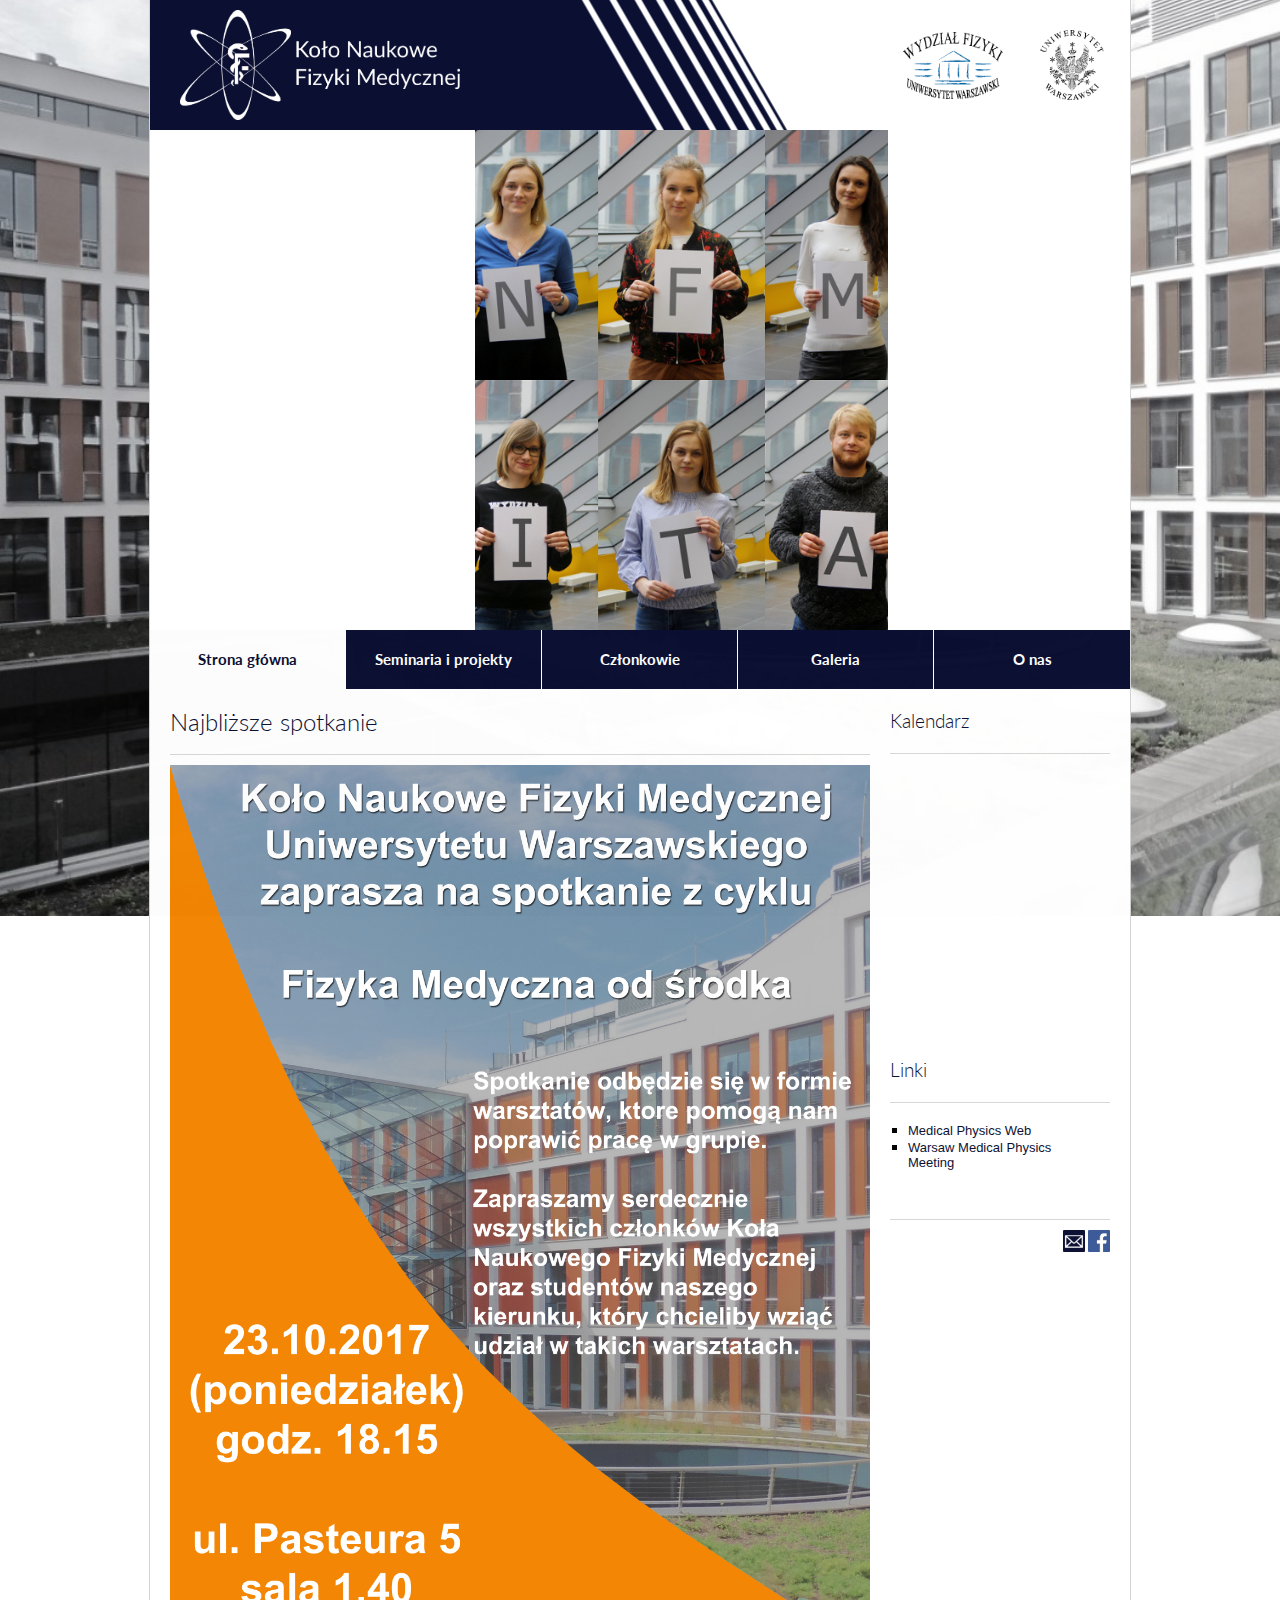
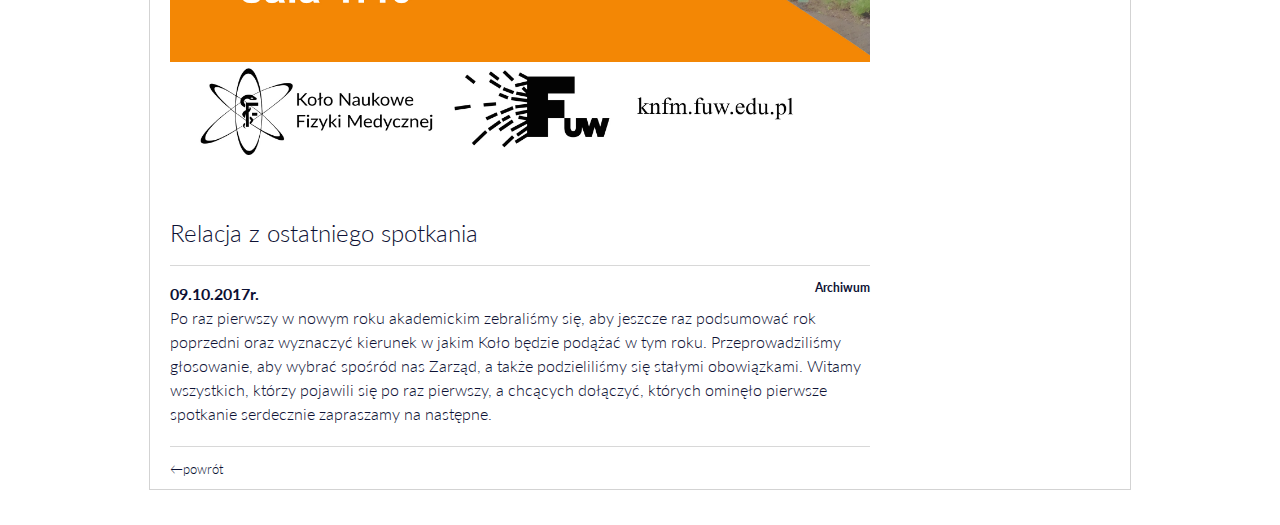
<file: index.html>
<!DOCTYPE html>
<html>
	<head>
		<title>KNFM</title>
		<meta charset="utf-8"/>
        <script src="https://ajax.googleapis.com/ajax/libs/jquery/3.1.1/jquery.min.js"></script>
		<link rel="stylesheet" type="text/css" href="main.css">
		<link rel="stylesheet" type="text/css" href="slideshows.css">
		<link rel="stylesheet" type="text/css" href="headerMenu.css">
		<script type="text/javascript" src="script.js"></script>
	</head>
	<body style="position: relative; min-height: 100%; top: 0px;">
        <div class="stripe">
		<div class="header clearfix main boxCenter">
			<a class="logo" href="index.html" title="Strona glowna"></a>
			<div class="logo-container">
				<a class="fuw" href="http://www.fuw.edu.pl/"></a>
				<a class="uw" href="http://www.uw.edu.pl/"></a>
			</div>
		</div>
        </div>
        
        <div class="slideshow-container boxCenter">
            <div class="mySlides fade photo1">
            </div>
            <div class="mySlides fade photo2">
            </div>
            <div class="mySlides fade photo3">
            </div>
            <div class="mySlides fade photo4">
            </div>
            <div class="mySlides fade photo5">
            </div>
        </div>
        
        <script>
            var slideIndex = 0;
            showSlides();

            function showSlides() {
                var i;
                var slides = document.getElementsByClassName("mySlides");
                for (i = 0; i < slides.length; i++) {
                    slides[i].style.display = "none";  
                }
                slideIndex++;
                if (slideIndex> slides.length) {slideIndex = 1}
                slides[slideIndex-1].style.display = "block";
                setTimeout(showSlides, 10000);
            }
        </script>
        
        
        <div class="main boxCenter mainBox">
            <div class="pageLayout clearFix">
                <div class="pageHeaderTop">
                    <div class="headerMenu">
                        <ul class="sf-menu">
                            <li class="menuElement activeButton">
                                <a href="index.html" class="menuElement sf-with-ul">Strona główna</a>
                            </li>
                            <li class="menuElement button">
                                <a href="seminaria.html" class="menuElement sf-with-ul">Seminaria i projekty</a>
                            </li>
                            <li class="menuElement button">
                                <a href="czlonkowie.html" class="menuElement sf-with-ul">Członkowie</a>
                            </li>
                            <li class="menuElement button">
                                <a href="galeria.html" class="menuElement sf-with-ul">Galeria</a>
                            </li>
                            <li class="menuElement button" id="last">
                                <a href="kontakt.html" class="menuElement sf-with-ul">O nas</a>
                            </li>
                        </ul>
                    </div>
                </div>
                <div class="pageLayoutLeft">
                    <div class="printArea">
                        <h2>Najbliższe spotkanie</h2>
                        <hr>
                        <a class="poster" target="_blank" href="plakaty/FM_od_srodka_coach.jpg"><img src="plakaty/FM_od_srodka_coach.jpg" style="display:block;width:700px"/></a>
                 		<div style="display:none;">
                        <h2>Ogłoszenia</h2>
                        <hr>
                        </div>
                        <p>
                        <a target="_blank" href="#"><strong></strong></a>
                        </p>
                        <h2>Relacja z ostatniego spotkania</h2>
                   		<hr>
						<a style="font-size:12px;font-weight:bold;float:right;" href="archiwum.html">Archiwum</a>
                        <p><strong>09.10.2017r.</strong><br>
                        Po raz pierwszy w nowym roku akademickim zebraliśmy się, aby jeszcze raz podsumować rok poprzedni oraz wyznaczyć kierunek w jakim Koło będzie podążać w tym roku. Przeprowadziliśmy głosowanie, aby wybrać spośród nas Zarząd, a także podzieliliśmy się stałymi obowiązkami. Witamy wszystkich, którzy pojawili się po raz pierwszy, a chcących dołączyć, których ominęło pierwsze spotkanie serdecznie zapraszamy na następne.<br>
						</p>
                        
			<hr>
                    </div>
                    <div class="pageFooter">
                        <a href="javascript:history.go(-1)" class="pageBack">←powrót</a>
                    </div>
                </div>
                <div class="pageLayoutRight">
                    <div class="sidebarRightBox">
                        <h3><a href="kalendarz.html">Kalendarz</a></h3>
                        <hr>
                        <iframe src="https://calendar.google.com/calendar/embed?showTitle=0&amp;showPrint=0&amp;showTabs=0&amp;showCalendars=0&amp;showTz=0&amp;height=500&amp;wkst=2&amp;hl=pl&amp;bgcolor=%23FFFFFF&amp;src=veppnpctkc9f8sa33u9grvotp4%40group.calendar.google.com&amp;color=%230F4B38&amp;ctz=Europe%2FWarsaw" style="border-width:0" width="220" height="250" frameborder="0" scrolling="no">
                        </iframe>
                    </div>
                    <div class="sidebarRightBox">
                        <h3>Linki</h3>
                        <hr>
                        <object id="linki" type="text/html" data="linki.html"></object>
                    </div>
                    <hr>
					<a class="fb" href="https://www.facebook.com/knfmuw/" title="KNFM na Facebooku"></a>
					<a class="mail" href="mailto:knfm@fuw.edu.pl" title="Napisz do nas e-mail"></a>
                </div>
            </div>
            <footer>
                <div class="copy">Copyright © Koło Naukowe Fizyki Medycznej UW</div>
            </footer>
        </div>
        
    </body>
</html>
</file>
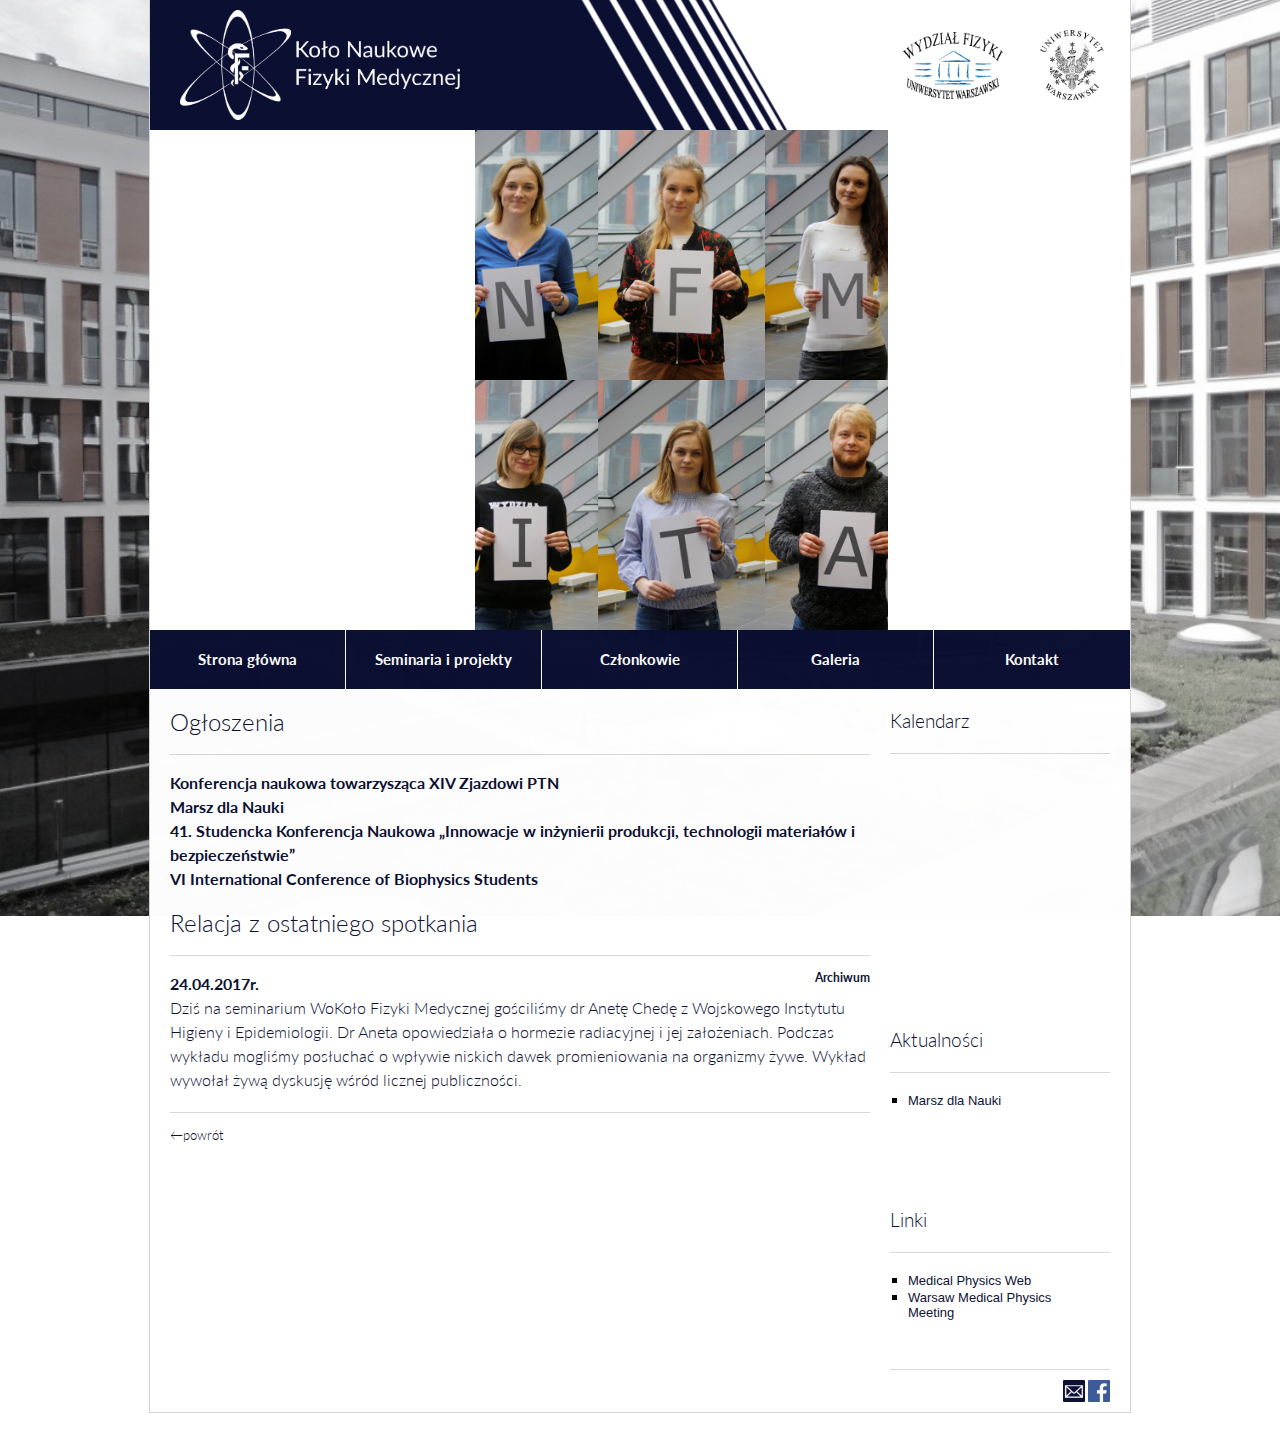
<file: aktualnosci.html>
<!DOCTYPE html>
<html>
	<head>
		<title>KNFM - aktualności</title>
		<meta charset="utf-8"/>
        <script src="https://ajax.googleapis.com/ajax/libs/jquery/3.1.1/jquery.min.js"></script>
		<link rel="stylesheet" type="text/css" href="main.css">
		<link rel="stylesheet" type="text/css" href="slideshows.css">
		<link rel="stylesheet" type="text/css" href="headerMenu.css">
		<script type="text/javascript" src="script.js"></script>
	</head>
	<body style="position: relative; min-height: 100%; top: 0px;">
        <div class="stripe">
		<div class="header clearfix main boxCenter">
			<a class="logo" href="index.html" title="Strona glowna"></a>
			<div class="logo-container">
				<a class="fuw" href="http://www.fuw.edu.pl/"></a>
				<a class="uw" href="http://www.uw.edu.pl/"></a>
			</div>
		</div>
        </div>
        
        <div class="slideshow-container">
            <div class="mySlides fade photo1">
            </div>
            <div class="mySlides fade photo2">
            </div>
            <div class="mySlides fade photo3">
            </div>
            <div class="mySlides fade photo4">
            </div>
            <div class="mySlides fade photo5">
            </div>
        </div>
        
        <script>
            var slideIndex = 0;
            showSlides();

            function showSlides() {
                var i;
                var slides = document.getElementsByClassName("mySlides");
                for (i = 0; i < slides.length; i++) {
                    slides[i].style.display = "none";  
                }
                slideIndex++;
                if (slideIndex> slides.length) {slideIndex = 1}
                slides[slideIndex-1].style.display = "block";
                setTimeout(showSlides, 5000); // Change image every 2 seconds
            }
        </script>
        
        
        <div class="main boxCenter mainBox">
            <div class="pageLayout clearFix">
                <div class="pageHeaderTop">
                    <div class="headerMenu">
                        <ul class="sf-menu">
                            <li class="menuElement button">
                                <a href="index.html" class="menuElement sf-with-ul">Strona główna</a>
                            </li>
                            <li class="menuElement button">
                                <a href="seminaria.html" class="menuElement sf-with-ul">Seminaria i projekty</a>
                            </li>
                            <li class="menuElement button">
                                <a href="czlonkowie.html" class="menuElement sf-with-ul">Członkowie</a>
                            </li>
                            <li class="menuElement button">
                                <a href="galeria.html" class="menuElement sf-with-ul">Galeria</a>
                            </li>
                            <li class="menuElement button" id="last">
                                <a href="kontakt.html" class="menuElement sf-with-ul">Kontakt</a>
                            </li>
                        </ul>
                    </div>
                </div>
                <div class="pageLayoutLeft">
                    <div class="printArea">
                        <h2>Ogłoszenia</h2>
                        <hr>
                        <p>
                        <a target="_blank" href="ogloszenia/XIV_Zjazd_PTN.pdf"><strong>Konferencja naukowa towarzysząca XIV Zjazdowi PTN</strong></a>
                        <br>
                        <a target="_blank" href="ogloszenia/Marsz_dla_Nauki-geneza.pdf"><strong>Marsz dla Nauki</strong></a>
                        <br>
                        <a target="_blank" href="ogloszenia/Ulotka-SSN2012-1.pdf"><strong>41. Studencka Konferencja Naukowa „Innowacje w inżynierii produkcji, technologii materiałów i bezpieczeństwie”</strong></a>
						<br>
						<a target="_blank" href="http://www.nobel.wbbib.uj.edu.pl/general-information"><strong>VI International Conference of Biophysics Students</strong></a>
						</p>
                        <h2>Relacja z ostatniego spotkania</h2>
                   		<hr>
						<a style="font-size:12px;font-weight:bold;float:right;" href="archiwum.html">Archiwum</a>
                        <p><strong>24.04.2017r.</strong><br>
                        Dziś na seminarium WoKoło Fizyki Medycznej gościliśmy dr Anetę Chedę z Wojskowego Instytutu Higieny i Epidemiologii. Dr Aneta opowiedziała o hormezie radiacyjnej i jej założeniach. Podczas wykładu mogliśmy posłuchać o wpływie niskich dawek promieniowania na organizmy żywe. Wykład wywołał żywą dyskusję wśród licznej publiczności.<br>
						</p>
                        
                       	<hr>
                    </div>
                    <div class="pageFooter">
                        <a href="javascript:history.go(-1)" class="pageBack">←powrót</a>
                    </div>
                </div>
                <div class="pageLayoutRight">
                    <div class="sidebarRightBox">
                        <h3><a href="kalendarz.html">Kalendarz</a></h3>
                        <hr>
                        <iframe src="https://calendar.google.com/calendar/embed?showTitle=0&amp;showPrint=0&amp;showTabs=0&amp;showCalendars=0&amp;showTz=0&amp;height=500&amp;wkst=2&amp;hl=pl&amp;bgcolor=%23FFFFFF&amp;src=veppnpctkc9f8sa33u9grvotp4%40group.calendar.google.com&amp;color=%230F4B38&amp;ctz=Europe%2FWarsaw" style="border-width:0" width="220" height="220" frameborder="0" scrolling="no">
                        </iframe>
                    </div>
                    <div class="sidebarRightBox">
                        <h3>Aktualności</h3>
                        <hr>
                        <object id="aktualnosci" type="text/html" data="akt.html"></object>
                    </div>
                    <div class="sidebarRightBox">
                        <h3>Linki</h3>
                        <hr>
                        <object id="linki" type="text/html" data="linki.html"></object>
                    </div>
                    <hr>
					<a class="fb" href="https://www.facebook.com/knfmuw/" title="KNFM na Facebooku"></a>
					<a class="mail" href="mailto:knfm@fuw.edu.pl" title="Napisz do nas e-mail"></a>
                </div>
            </div>
            <footer>
                <div class="copy">Copyright © Koło Naukowe Fizyki Medycznej UW</div>
            </footer>
        </div>
        
    </body>
</html>
</file>
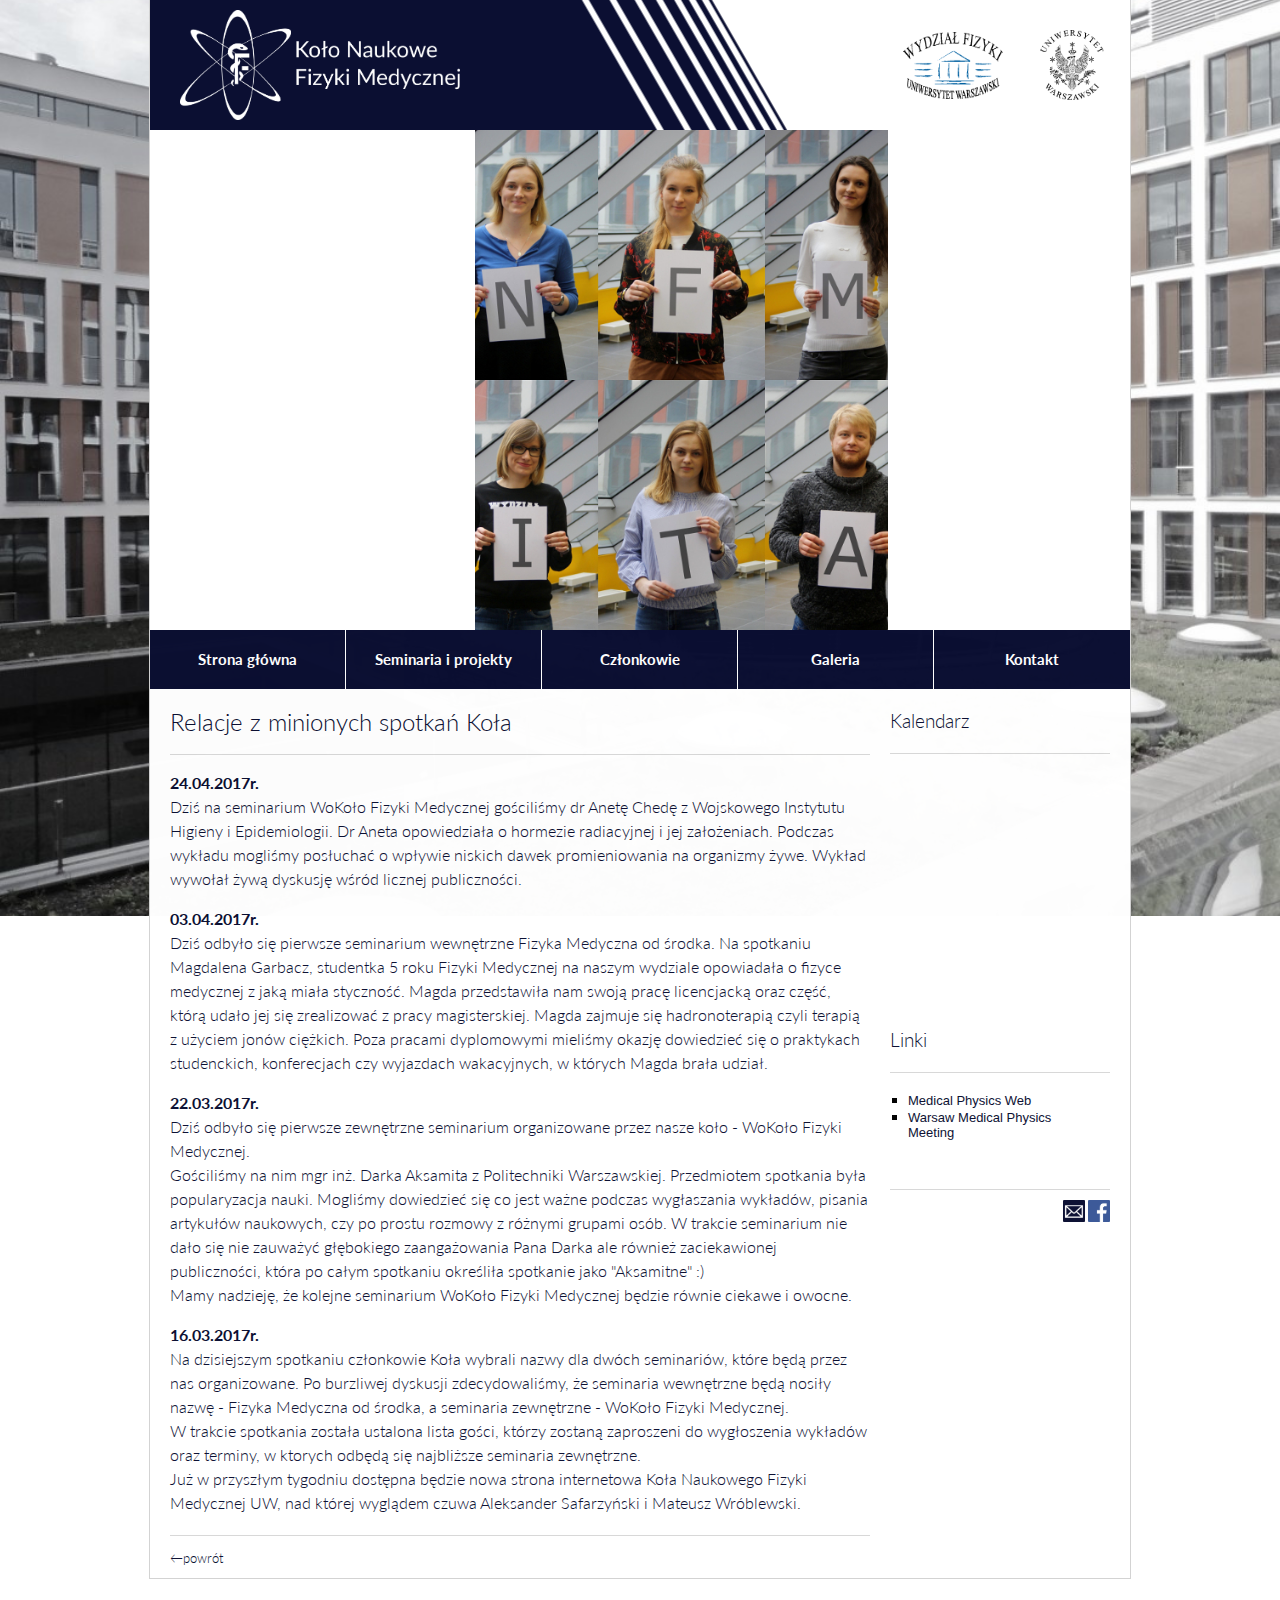
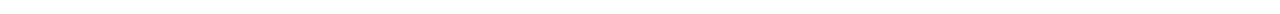
<file: archiwum.html>
<!DOCTYPE html>
<html>
	<head>
		<title>KNFM - archiwum</title>
		<meta charset="utf-8"/>
        <script src="https://ajax.googleapis.com/ajax/libs/jquery/3.1.1/jquery.min.js"></script>
		<link rel="stylesheet" type="text/css" href="main.css">
		<link rel="stylesheet" type="text/css" href="slideshows.css">
		<link rel="stylesheet" type="text/css" href="headerMenu.css">
		<script type="text/javascript" src="script.js"></script>
	</head>
	<body style="position: relative; min-height: 100%; top: 0px;">
        <div class="stripe">
		<div class="header clearfix main boxCenter">
			<a class="logo" href="index.html" title="Strona glowna"></a>
			<div class="logo-container">
				<a class="fuw" href="http://www.fuw.edu.pl/"></a>
				<a class="uw" href="http://www.uw.edu.pl/"></a>
			</div>
		</div>
        </div>
        
        <div class="slideshow-container">
            <div class="mySlides fade photo1">
            </div>
            <div class="mySlides fade photo2">
            </div>
            <div class="mySlides fade photo3">
            </div>
            <div class="mySlides fade photo4">
            </div>
            <div class="mySlides fade photo5">
            </div>
        </div>
        
        <script>
            var slideIndex = 0;
            showSlides();

            function showSlides() {
                var i;
                var slides = document.getElementsByClassName("mySlides");
                for (i = 0; i < slides.length; i++) {
                    slides[i].style.display = "none";  
                }
                slideIndex++;
                if (slideIndex> slides.length) {slideIndex = 1}
                slides[slideIndex-1].style.display = "block";
                setTimeout(showSlides, 5000); // Change image every 2 seconds
            }
        </script>
        
        
        <div class="main boxCenter mainBox">
            <div class="pageLayout clearFix">
                <div class="pageHeaderTop">
                    <div class="headerMenu">
                        <ul class="sf-menu">
                            <li class="menuElement button">
                                <a href="index.html" class="menuElement sf-with-ul">Strona główna</a>
                            </li>
                            <li class="menuElement button">
                                <a href="seminaria.html" class="menuElement sf-with-ul">Seminaria i projekty</a>
                            </li>
                            <li class="menuElement button">
                                <a href="czlonkowie.html" class="menuElement sf-with-ul">Członkowie</a>
                            </li>
                            <li class="menuElement button">
                                <a href="galeria.html" class="menuElement sf-with-ul">Galeria</a>
                            </li>
                            <li class="menuElement button" id="last">
                                <a href="kontakt.html" class="menuElement sf-with-ul">Kontakt</a>
                            </li>
                        </ul>
                    </div>
                </div>
                <div class="pageLayoutLeft">
                    <div class="printArea">
                        <h2>Relacje z minionych spotkań Koła</h2>
                        <hr>
                        <p><strong>24.04.2017r.</strong><br>
                        Dziś na seminarium WoKoło Fizyki Medycznej gościliśmy dr Anetę Chedę z Wojskowego Instytutu Higieny i Epidemiologii. Dr Aneta opowiedziała o hormezie radiacyjnej i jej założeniach. Podczas wykładu mogliśmy posłuchać o wpływie niskich dawek promieniowania na organizmy żywe. Wykład wywołał żywą dyskusję wśród licznej publiczności.<br>
						</p>
                        <p><strong>03.04.2017r.</strong><br>
                        Dziś odbyło się pierwsze seminarium wewnętrzne Fizyka Medyczna od środka. Na spotkaniu Magdalena Garbacz, studentka 5 roku Fizyki Medycznej na naszym wydziale opowiadała o fizyce medycznej z jaką miała styczność. Magda przedstawiła nam swoją pracę licencjacką oraz część, którą udało jej się zrealizować z pracy magisterskiej. Magda zajmuje się hadronoterapią czyli terapią z użyciem jonów ciężkich. Poza pracami dyplomowymi mieliśmy okazję dowiedzieć się o praktykach studenckich, konferecjach czy wyjazdach wakacyjnych, w których Magda brała udział.<br>
						</p>
                        <p><strong>22.03.2017r.</strong><br>
                        Dziś odbyło się pierwsze zewnętrzne seminarium organizowane przez nasze koło - WoKoło Fizyki Medycznej.<br>Gościliśmy na nim mgr inż. Darka Aksamita z Politechniki Warszawskiej. Przedmiotem spotkania była popularyzacja nauki. Mogliśmy dowiedzieć się co jest ważne podczas wygłaszania wykładów, pisania artykułów naukowych, czy po prostu rozmowy z różnymi grupami osób. W trakcie seminarium nie dało się nie zauważyć głębokiego zaangażowania Pana Darka ale również zaciekawionej publiczności, która po całym spotkaniu określiła spotkanie jako "Aksamitne" :)<br>Mamy nadzieję, że kolejne seminarium WoKoło Fizyki Medycznej będzie równie ciekawe i owocne. <br>
						</p>
                        <p><strong>16.03.2017r.</strong><br>
                        Na dzisiejszym spotkaniu członkowie Koła wybrali nazwy dla dwóch seminariów, które będą przez nas organizowane. Po burzliwej dyskusji zdecydowaliśmy, że seminaria wewnętrzne będą nosiły nazwę - Fizyka Medyczna od środka, a seminaria zewnętrzne - WoKoło Fizyki Medycznej.<br>
						W trakcie spotkania została ustalona lista gości, którzy zostaną zaproszeni do wygłoszenia wykładów oraz terminy, w ktorych odbędą się najbliższe seminaria zewnętrzne.<br>
						Już w przyszłym tygodniu dostępna będzie nowa strona internetowa Koła Naukowego Fizyki Medycznej UW, nad której wyglądem czuwa Aleksander Safarzyński i Mateusz Wróblewski.<br>
						</p>
                        <hr>
                    </div>
                    <div class="pageFooter">
                        <a href="javascript:history.go(-1)" class="pageBack">←powrót</a>
                    </div>
                </div>
                <div class="pageLayoutRight">
                    <div class="sidebarRightBox">
                        <h3><a href="kalendarz.html">Kalendarz</a></h3>
                        <hr>
                        <iframe src="https://calendar.google.com/calendar/embed?showTitle=0&amp;showPrint=0&amp;showTabs=0&amp;showCalendars=0&amp;showTz=0&amp;height=500&amp;wkst=2&amp;hl=pl&amp;bgcolor=%23FFFFFF&amp;src=veppnpctkc9f8sa33u9grvotp4%40group.calendar.google.com&amp;color=%230F4B38&amp;ctz=Europe%2FWarsaw" style="border-width:0" width="220" height="220" frameborder="0" scrolling="no">
                        </iframe>
                    </div>
                    <div class="sidebarRightBox">
                        <h3>Linki</h3>
                        <hr>
                        <object id="linki" type="text/html" data="linki.html"></object>
                    </div>
                    <hr>
					<a class="fb" href="https://www.facebook.com/knfmuw/" title="KNFM na Facebooku"></a>
					<a class="mail" href="mailto:knfm@fuw.edu.pl" title="Napisz do nas e-mail"></a>
                </div>
            </div>
            <footer>
                <div class="copy">Copyright © Koło Naukowe Fizyki Medycznej UW</div>
            </footer>
        </div>
        
    </body>
</html>
</file>
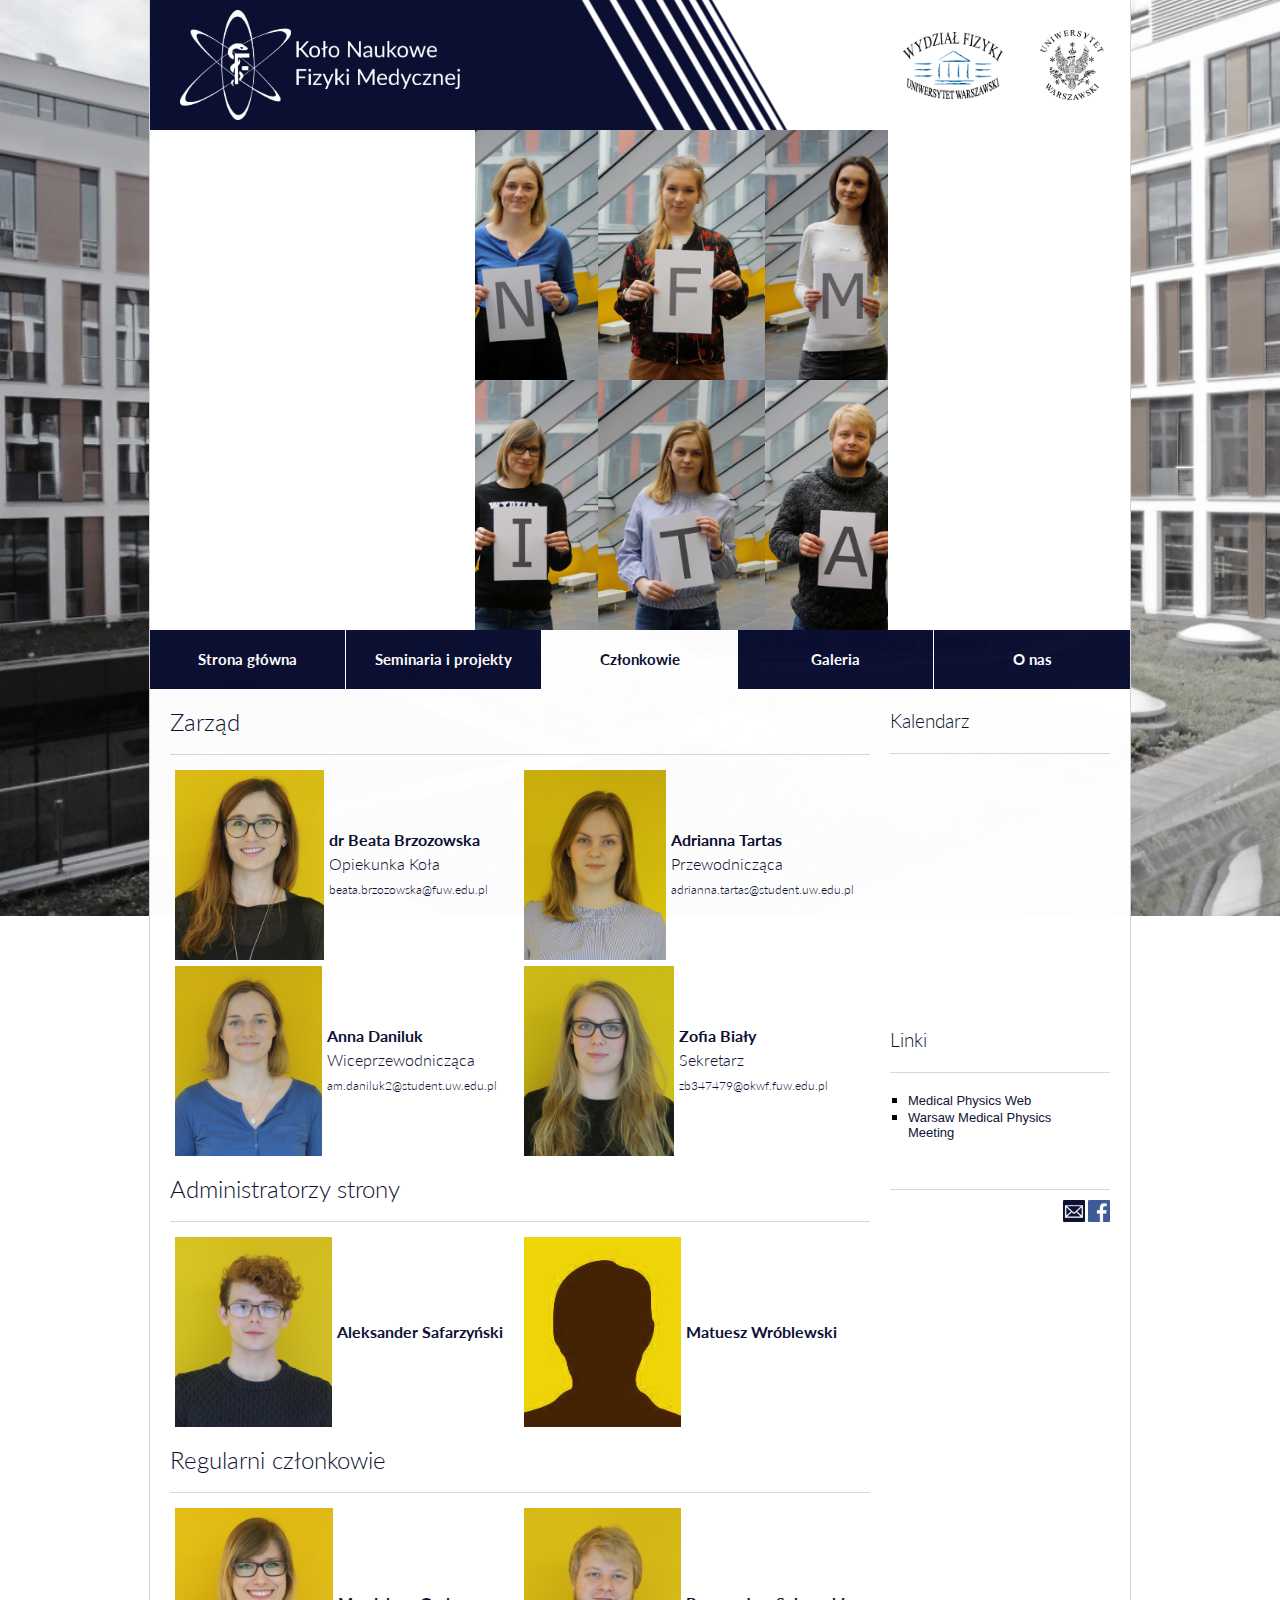
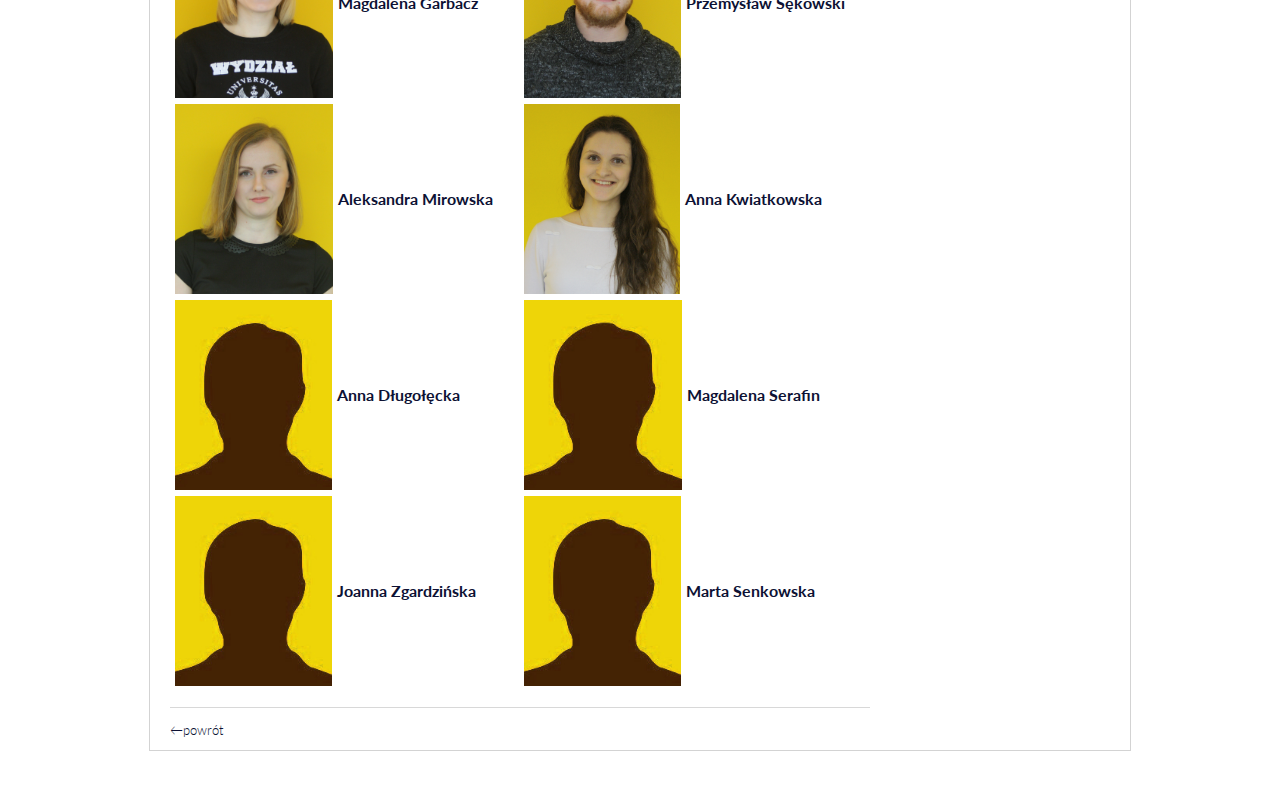
<file: czlonkowie.html>
<!DOCTYPE html>
<html>
	<head>
		<title>KNFM - członkowie</title>
		<meta charset="utf-8"/>
        <script src="https://ajax.googleapis.com/ajax/libs/jquery/3.1.1/jquery.min.js"></script>
		<link rel="stylesheet" type="text/css" href="main.css">		
		<link rel="stylesheet" type="text/css" href="slideshows.css">
		<link rel="stylesheet" type="text/css" href="headerMenu.css">
		<link rel="stylesheet" type="text/css" href="members.css">
		<script type="text/javascript" src="script.js"></script>
	</head>
	<body style="position: relative; min-height: 100%; top: 0px;">
        <div class="stripe">
		<div class="header clearfix main boxCenter">
			<a class="logo" href="index.html" title="Strona glowna"></a>
			<div class="logo-container">
				<a class="fuw" href="http://www.fuw.edu.pl/"></a>
				<a class="uw" href="http://www.uw.edu.pl/"></a>
			</div>
		</div>
        </div>
        
        <div class="slideshow-container">
            <div class="mySlides fade photo1">
            </div>
            <div class="mySlides fade photo2">
            </div>
            <div class="mySlides fade photo3">
            </div>
            <div class="mySlides fade photo4">
            </div>
            <div class="mySlides fade photo5">
            </div>
        </div>
        
        <script>
            var slideIndex = 0;
            showSlides();

            function showSlides() {
                var i;
                var slides = document.getElementsByClassName("mySlides");
                for (i = 0; i < slides.length; i++) {
                    slides[i].style.display = "none";  
                }
                slideIndex++;
                if (slideIndex> slides.length) {slideIndex = 1}
                slides[slideIndex-1].style.display = "block";
                setTimeout(showSlides, 10000);
            }
        </script>
        
        
        <div class="main boxCenter mainBox">
            <div class="pageLayout clearFix">
                <div class="pageHeaderTop">
                    <div class="headerMenu">
                        <ul class="sf-menu">
                            <li class="menuElement button">
                                <a href="index.html" class="menuElement sf-with-ul">Strona główna</a>
                            </li>
                            <li class="menuElement button">
                                <a href="seminaria.html" class="menuElement sf-with-ul">Seminaria i projekty</a>
                            </li>
                            <li class="menuElement activeButton">
                                <a href="czlonkowie.html" class="menuElement sf-with-ul">Członkowie</a>
                            </li>
                            <li class="menuElement button">
                                <a href="galeria.html" class="menuElement sf-with-ul">Galeria</a>
                            </li>
                            <li class="menuElement button" id="last">
                                <a href="kontakt.html" class="menuElement sf-with-ul">O nas</a>
                            </li>
                        </ul>
                    </div>
                </div>
                <div class="pageLayoutLeft">
                    
                    <div class="printArea">
                        <h2>Zarząd</h2>
                        <hr>
						
						<div class="member"><div class="memberPhoto member1"></div><div class="member-name">
							<p><strong>dr Beata Brzozowska</strong><br>
							Opiekunka Koła<br>
							<span style="font-size:12px;"><a href="mailto:beata.brzozowska@fuw.edu.pl">beata.brzozowska@fuw.edu.pl</a></span>
							</p>
						</div></div>
						
						<div class="member"><div class="memberPhoto member2"></div><div class="member-name">
							<p><strong>Adrianna Tartas</strong><br>
							Przewodnicząca<br>
							<span style="font-size:12px;"><a href="mailto:adrianna.tartas@student.uw.edu.pl">adrianna.tartas@student.uw.edu.pl</a></span>
							</p>
						</div></div>
						
						<div class="member"><div class="memberPhoto member3"></div><div class="member-name">
							<p><strong>Anna Daniluk</strong><br>
							Wiceprzewodnicząca<br>
							<span style="font-size:12px;"><a href="mailto:am.daniluk2@student.uw.edu.pl">am.daniluk2@student.uw.edu.pl</a></span>
							</p>
						</div></div>
						
						
						<div class="member"><div class="memberPhoto member44"></div><div class="member-name">
							<p><strong>Zofia Biały</strong><br>
							Sekretarz<br>
							<span style="font-size:12px;"><a href="mailto:zb347479@okwf.fuw.edu.pl">zb347479@okwf.fuw.edu.pl</a></span>
							</p>
						</div></div>
						
						<h2>Administratorzy strony</h2>
                        <hr>
                        
                        <div class="member"><div class="memberPhoto member0"></div><div class="member-name">
							<p><strong>Aleksander Safarzyński</strong><br>
							</p>
						</div></div>
						
						<div class="member"><div class="memberPhoto member00"></div><div class="member-name">
							<p><strong>Matuesz Wróblewski</strong><br>
							</p>
						</div></div>
						
						<h2>Regularni członkowie</h2>
                        <hr>
                        
                        <div class="member"><div class="memberPhoto member5"></div><div class="member-name">
							<p><strong>Magdalena Garbacz</strong><br>
							</p>
						</div></div>
						
						<div class="member"><div class="memberPhoto member6"></div><div class="member-name">
							<p><strong>Przemysław Sękowski</strong><br>
							</p>
						</div></div>
						
						<div class="member"><div class="memberPhoto member7"></div><div class="member-name">
							<p>
							<strong>Aleksandra Mirowska</strong><br>
							</p>
						</div></div>
						
						<div class="member"><div class="memberPhoto member8"></div><div class="member-name">
							<p>
							<strong>Anna Kwiatkowska</strong><br>
							</p>
						</div></div>
						
						<div class="member"><div class="memberPhoto member9"></div><div class="member-name">
							<p><strong>Anna Długołęcka</strong><br>
							</p>
						</div></div>
						
						<div class="member"><div class="memberPhoto member4"></div><div class="member-name">
						<p>
						<strong>Magdalena Serafin</strong><br>
						</p></div></div>
						
						<div class="member"><div class="memberPhoto member10"></div><div class="member-name">
							<p><strong>Joanna Zgardzińska</strong><br>
							</p>
						</div></div>
						
						
						<div class="member"><div class="memberPhoto member12"></div><div class="member-name">
							<p>
							<strong>Marta Senkowska</strong><br>
							</p>
						</div></div>
                    	<hr>
                    </div>
                    <div class="pageFooter">
                        <a href="javascript:history.go(-1)" class="pageBack">←powrót</a>
                    </div>
                </div>
                <div class="pageLayoutRight">
                    <div class="sidebarRightBox">
                        <h3><a href="kalendarz.html">Kalendarz</a></h3>
                        <hr>
                        <iframe src="https://calendar.google.com/calendar/embed?showTitle=0&amp;showPrint=0&amp;showTabs=0&amp;showCalendars=0&amp;showTz=0&amp;height=500&amp;wkst=2&amp;hl=pl&amp;bgcolor=%23FFFFFF&amp;src=veppnpctkc9f8sa33u9grvotp4%40group.calendar.google.com&amp;color=%230F4B38&amp;ctz=Europe%2FWarsaw" style="border-width:0" width="220" height="220" frameborder="0" scrolling="no">
                        </iframe>
                    </div>
                    <div class="sidebarRightBox">
                        <h3>Linki</h3>
                        <hr>
                        <object id="linki" type="text/html" data="linki.html"></object>
                    </div>
                    <hr>
					<a class="fb" href="https://www.facebook.com/knfmuw/" title="KNFM na Facebooku"></a>
					<a class="mail" href="mailto:knfm@fuw.edu.pl" title="Napisz do nas e-mail"></a>
                </div>
            </div>
            <footer>
                <div class="copy">Copyright © Koło Naukowe Fizyki Medycznej UW</div>
            </footer>
        </div>
        
    </body>
</html>
</file>
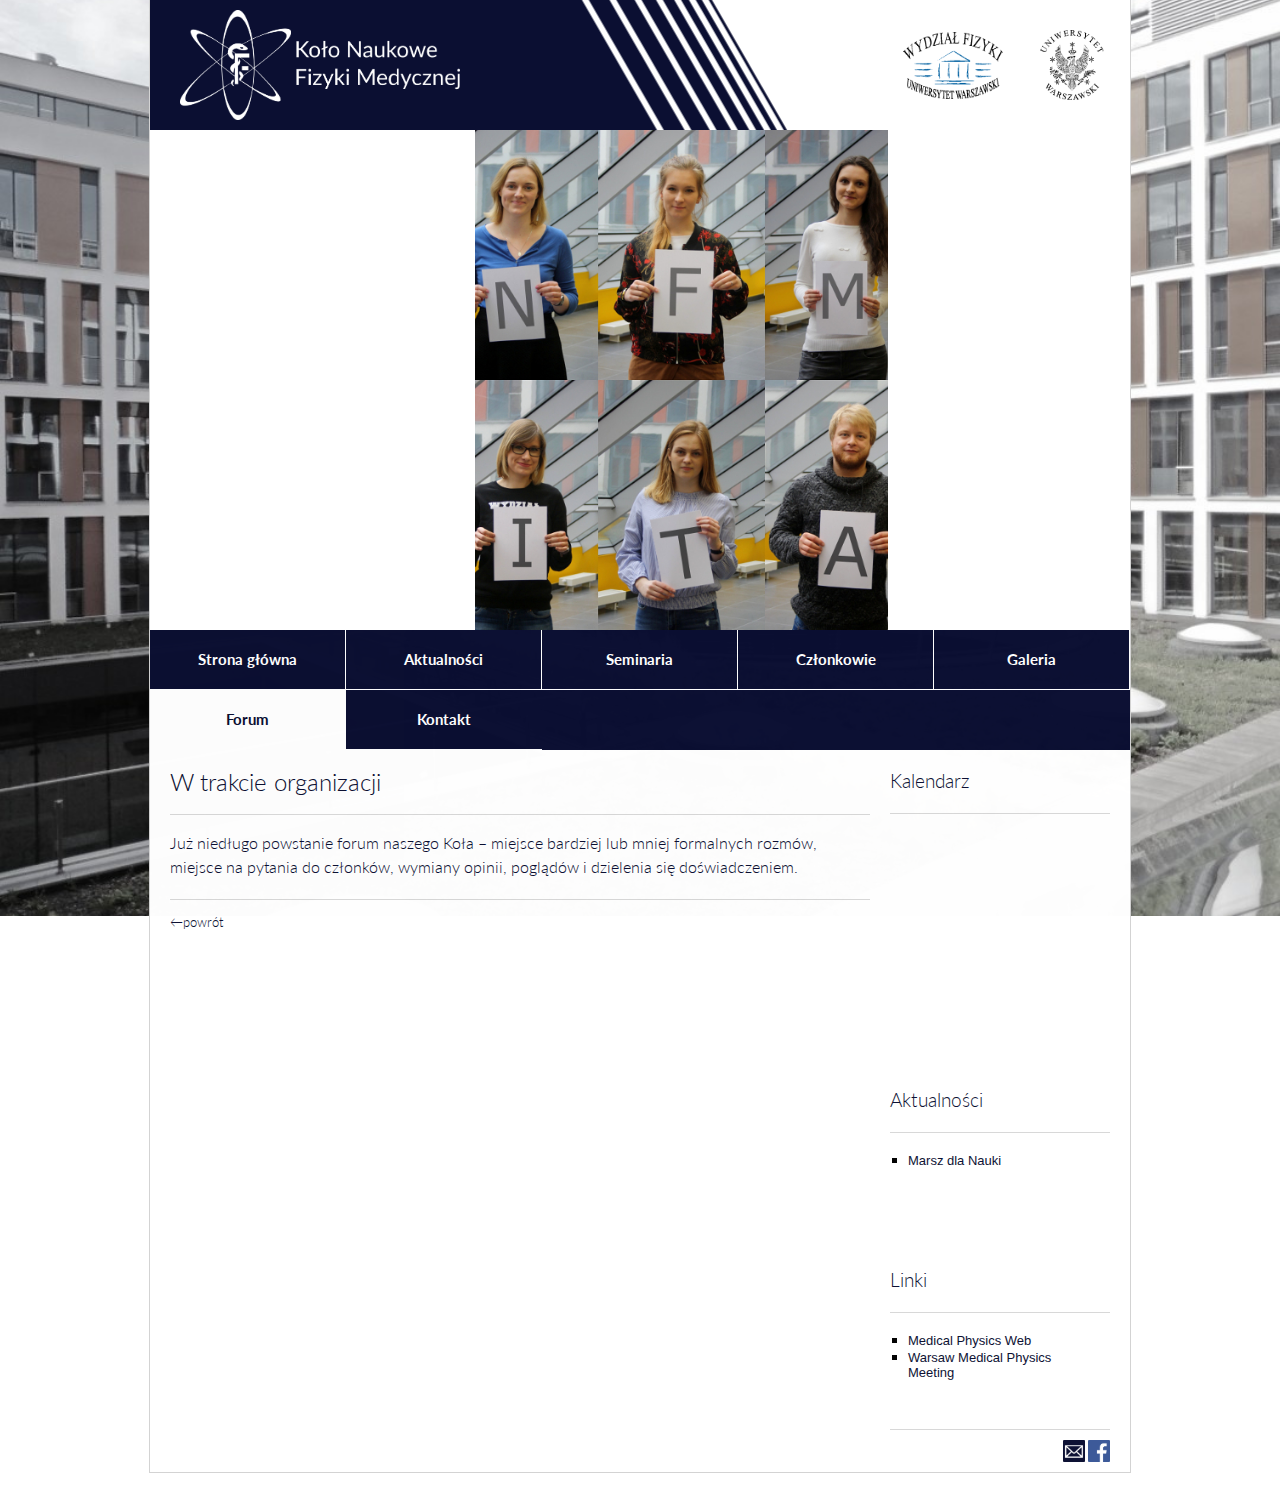
<file: forum.html>
<!DOCTYPE html>
<html>
	<head>
		<title>KNFM - forum</title>
		<meta charset="utf-8"/>
        <script src="https://ajax.googleapis.com/ajax/libs/jquery/3.1.1/jquery.min.js"></script>
		<link rel="stylesheet" type="text/css" href="main.css">
		<link rel="stylesheet" type="text/css" href="slideshows.css">
		<link rel="stylesheet" type="text/css" href="headerMenu.css">
		<script type="text/javascript" src="script.js"></script>
	</head>
	<body style="position: relative; min-height: 100%; top: 0px;">
        <div class="stripe">
		<div class="header clearfix main boxCenter">
			<a class="logo" href="index.html" title="Strona glowna"></a>
			<div class="logo-container">
				<a class="fuw" href="http://www.fuw.edu.pl/"></a>
				<a class="uw" href="http://www.uw.edu.pl/"></a>
			</div>
		</div>
        </div>
        
        <div class="slideshow-container">
            <div class="mySlides fade photo1">
            </div>
            <div class="mySlides fade photo2">
            </div>
            <div class="mySlides fade photo3">
            </div>
            <div class="mySlides fade photo4">
            </div>
            <div class="mySlides fade photo5">
            </div>
        </div>
        
        <script>
            var slideIndex = 0;
            showSlides();

            function showSlides() {
                var i;
                var slides = document.getElementsByClassName("mySlides");
                for (i = 0; i < slides.length; i++) {
                    slides[i].style.display = "none";  
                }
                slideIndex++;
                if (slideIndex> slides.length) {slideIndex = 1}
                slides[slideIndex-1].style.display = "block";
                setTimeout(showSlides, 5000); // Change image every 2 seconds
            }
        </script>
        
        
        <div class="main boxCenter mainBox">
            <div class="pageLayout clearFix">
                <div class="pageHeaderTop">
                    <div class="headerMenu">
                        <ul class="sf-menu">
                            <li class="menuElement button">
                                <a href="index.html" class="menuElement sf-with-ul">Strona główna</a>
                            </li>
                            <li class="menuElement button">
                                <a href="aktualnosci.html" class="menuElement sf-with-ul">Aktualności</a>
                            </li>
                            <li class="menuElement button">
                                <a href="seminaria.html" class="menuElement sf-with-ul">Seminaria</a>
                            </li>
                            <li class="menuElement button">
                                <a href="czlonkowie.html" class="menuElement sf-with-ul">Członkowie</a>
                            </li>
                            <li class="menuElement button">
                                <a href="galeria.html" class="menuElement sf-with-ul">Galeria</a>
                            </li>
                            <li class="menuElement activeButton">
                                <a href="forum.html" class="menuElement sf-with-ul">Forum</a>
                            </li>
                            <li class="menuElement button" id="last">
                                <a href="kontakt.html" class="menuElement sf-with-ul">Kontakt</a>
                            </li>
                        </ul>
                    </div>
                </div>
                <div class="pageLayoutLeft">
                    <div class="printArea">
                        <h2>W trakcie organizacji</h2>
                        <hr>
                        <p>Już niedługo powstanie forum naszego Koła – miejsce bardziej lub mniej formalnych rozmów, miejsce na pytania do członków, wymiany opinii, poglądów i dzielenia się doświadczeniem.</p>
                        <hr>
                    </div>
                    <div class="pageFooter">
                        <a href="javascript:history.go(-1)" class="pageBack">←powrót</a>
                    </div>
                </div>
                <div class="pageLayoutRight">
                    <div class="sidebarRightBox">
                        <h3><a href="kalendarz.html">Kalendarz</a></h3>
                        <hr>
                        <iframe src="https://calendar.google.com/calendar/embed?showTitle=0&amp;showPrint=0&amp;showTabs=0&amp;showCalendars=0&amp;showTz=0&amp;height=500&amp;wkst=2&amp;hl=pl&amp;bgcolor=%23FFFFFF&amp;src=veppnpctkc9f8sa33u9grvotp4%40group.calendar.google.com&amp;color=%230F4B38&amp;ctz=Europe%2FWarsaw" style="border-width:0" width="220" height="220" frameborder="0" scrolling="no">
                        </iframe>
                    </div>
                    <div class="sidebarRightBox">
                        <h3>Aktualności</h3>
                        <hr>
                        <object id="aktualnosci" type="text/html" data="akt.html"></object>
                    </div>
                    <div class="sidebarRightBox">
                        <h3>Linki</h3>
                        <hr>
                        <object id="linki" type="text/html" data="linki.html"></object>
                    </div>
                    <hr>
					<a class="fb" href="https://www.facebook.com/knfmuw/" title="KNFM na Facebooku"></a>
					<a class="mail" href="mailto:knfm@fuw.edu.pl" title="Napisz do nas e-mail"></a>
                </div>
            </div>
            <footer>
                <div class="copy">Copyright © Koło Naukowe Fizyki Medycznej UW</div>
            </footer>
        </div>
        
    </body>
</html>
</file>
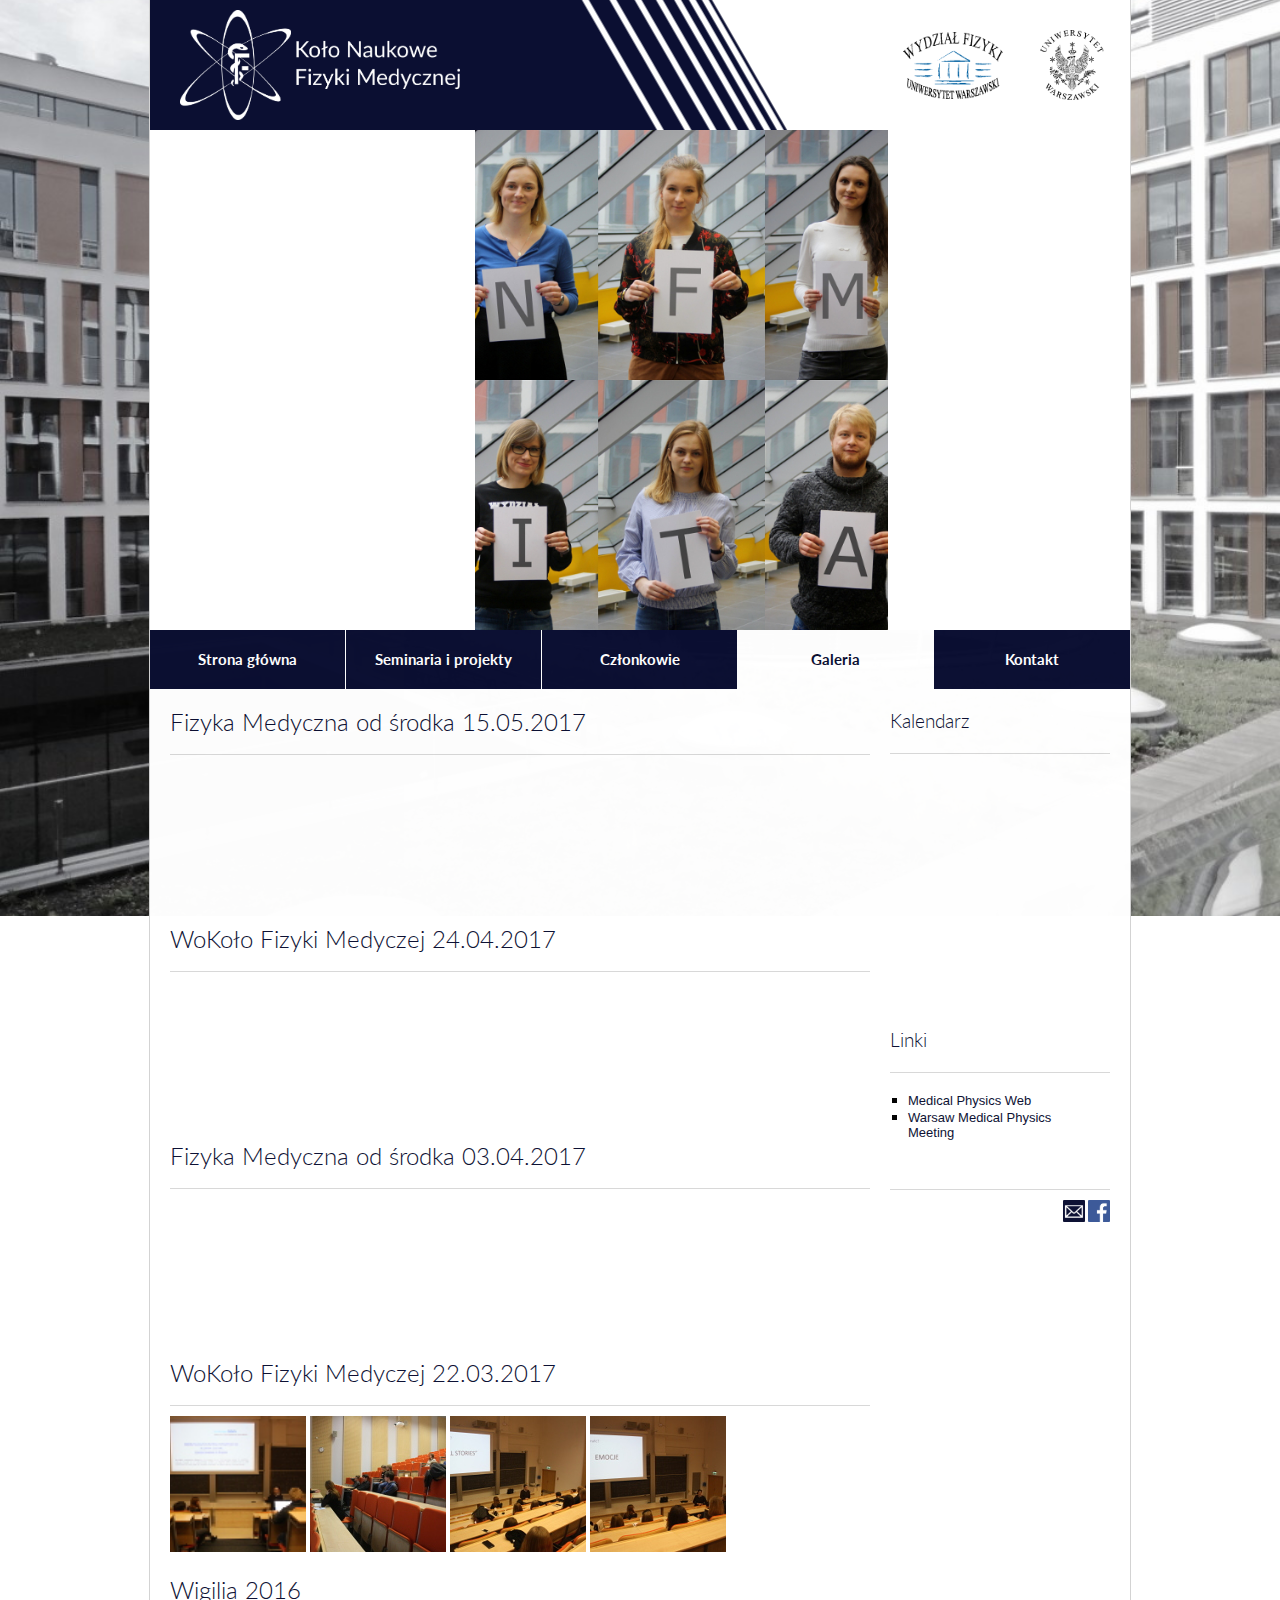
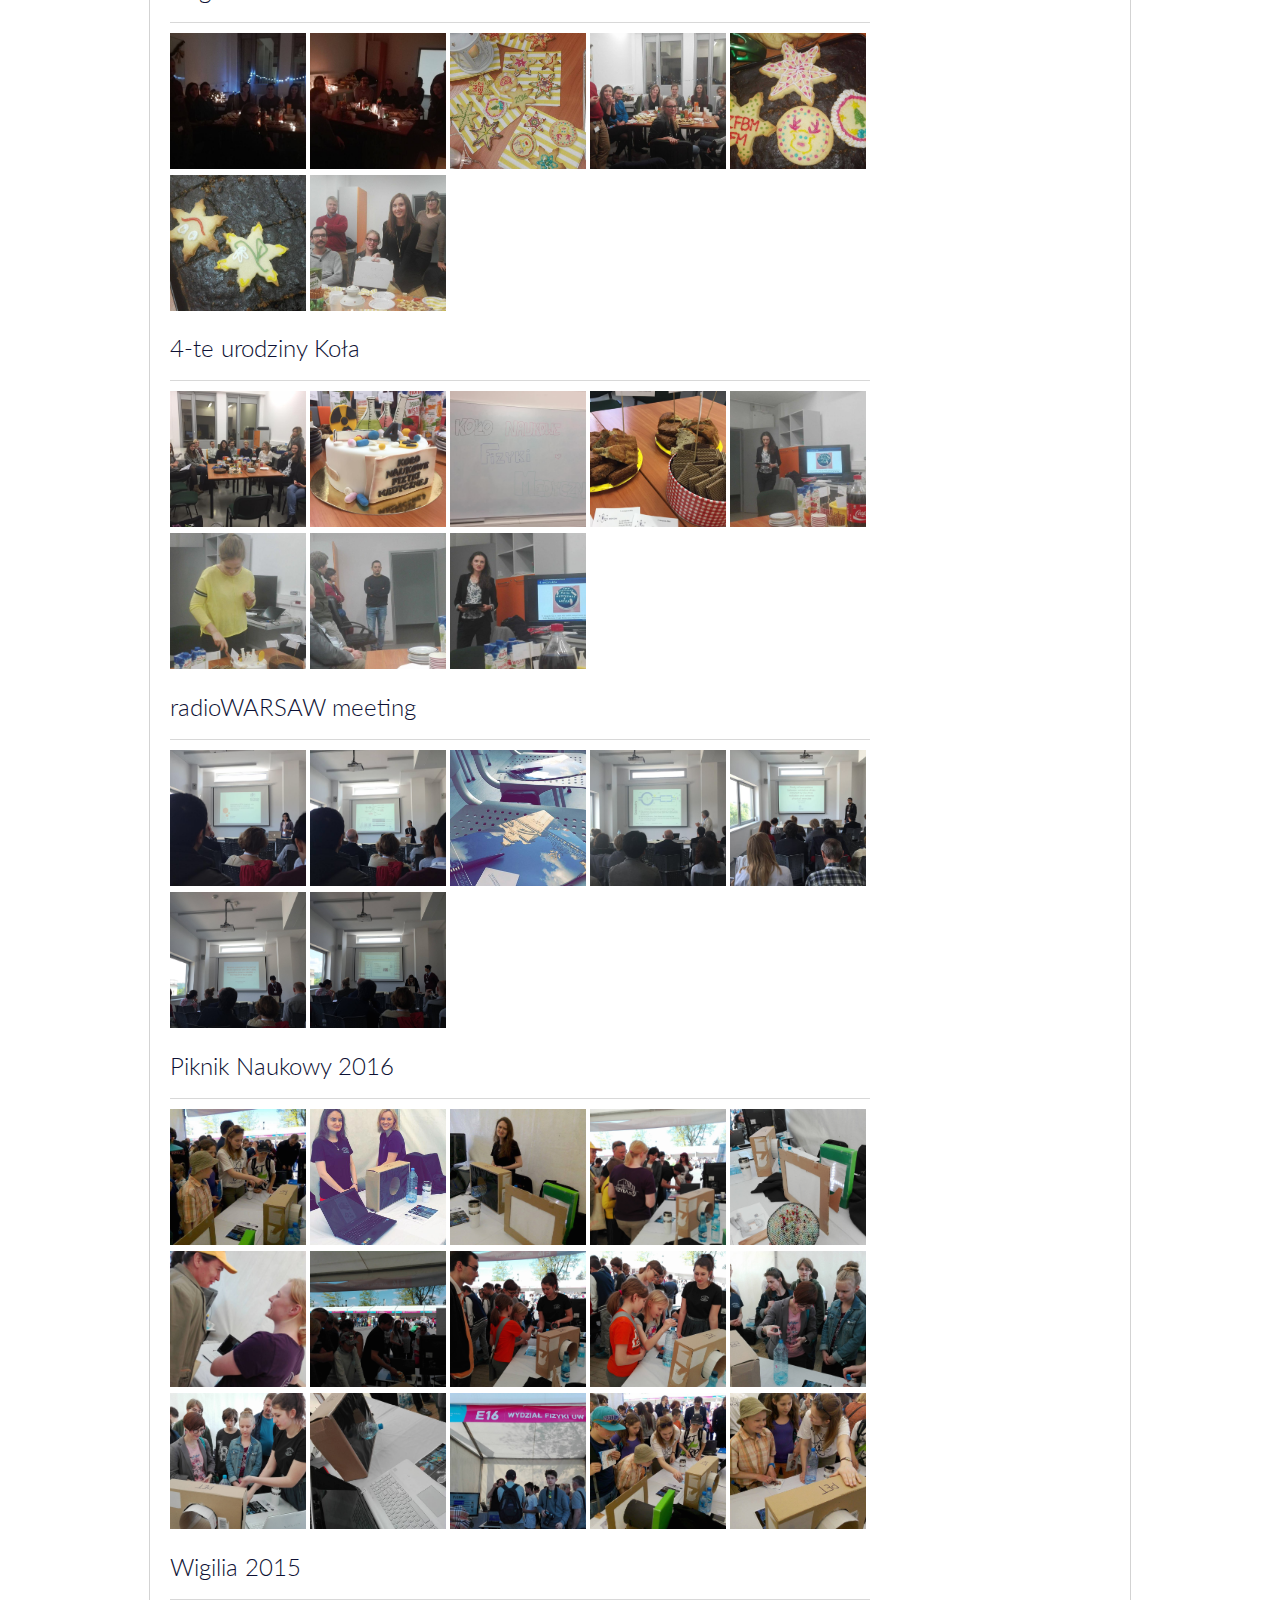
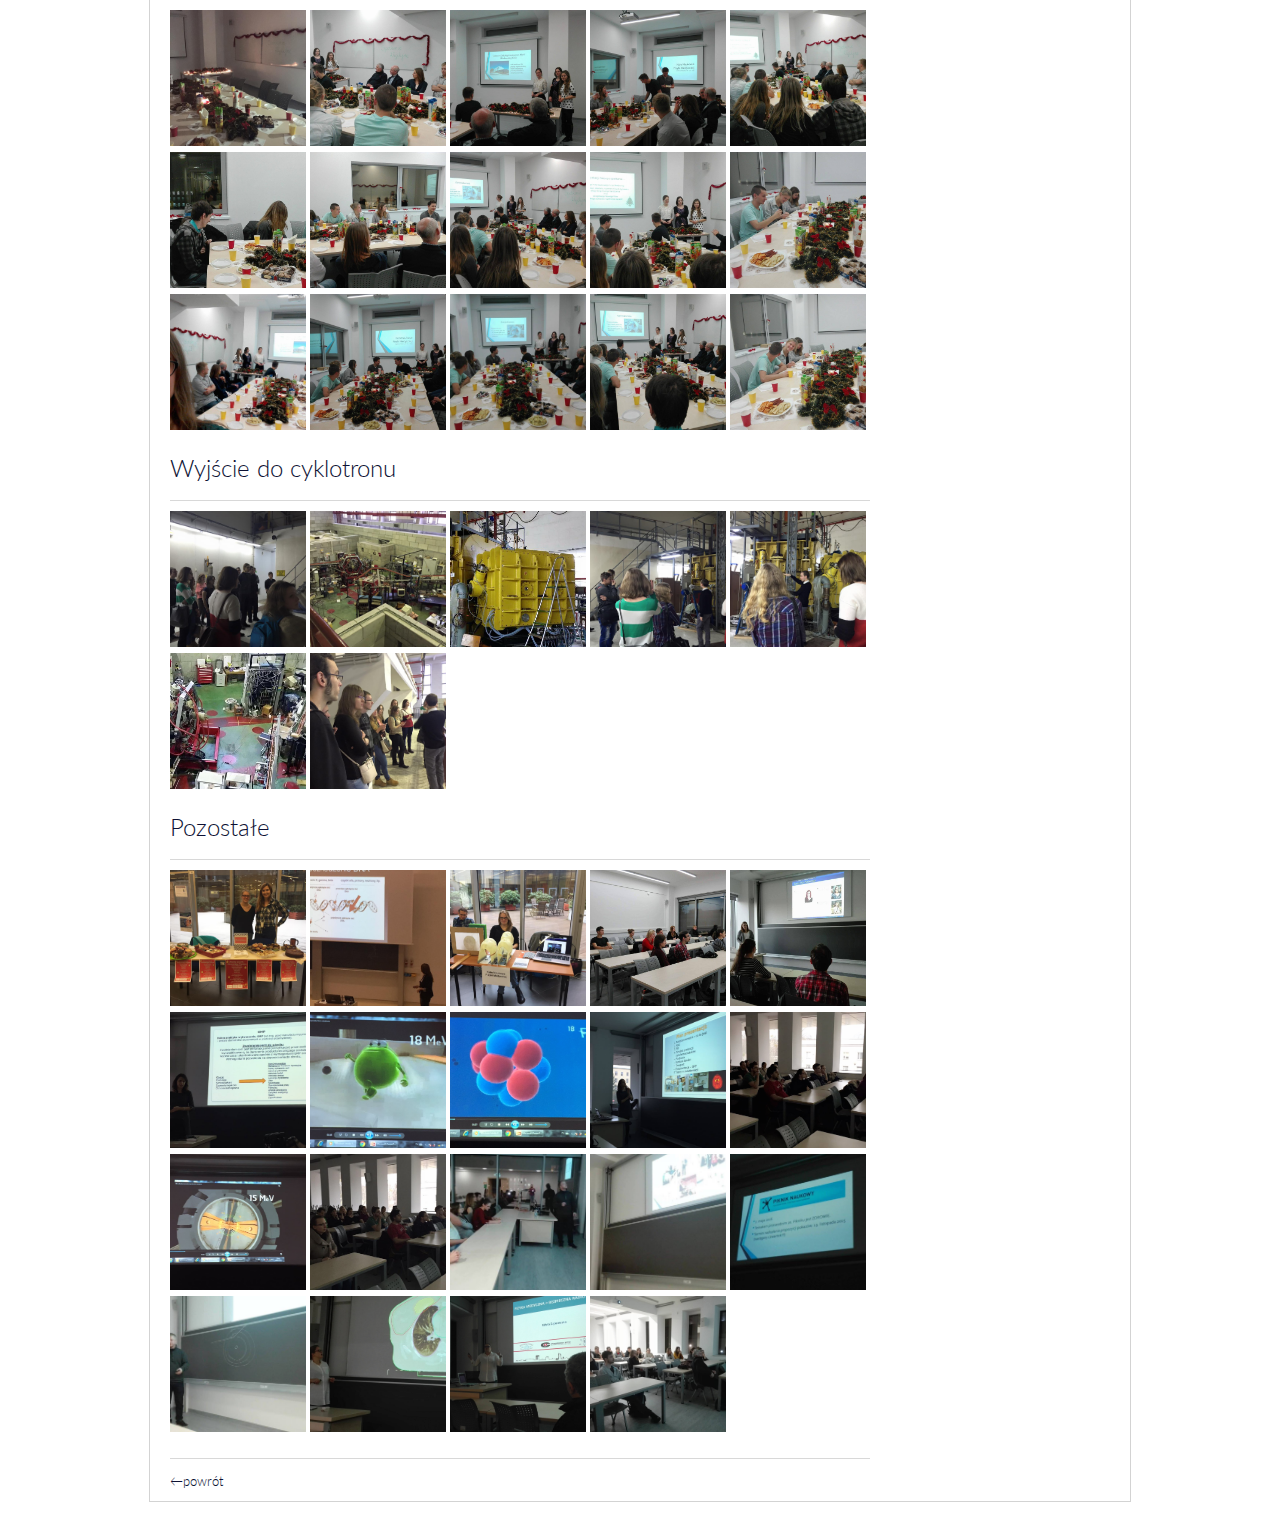
<file: galeria.html>
<!DOCTYPE html>
<html>
	<head>
		<title>KNFM - galeria</title>
		<meta charset="utf-8"/>
        <script src="https://ajax.googleapis.com/ajax/libs/jquery/3.1.1/jquery.min.js"></script>
		<link rel="stylesheet" type="text/css" href="main.css">
		<link rel="stylesheet" type="text/css" href="slideshows.css">
		<link rel="stylesheet" type="text/css" href="headerMenu.css">
		<link rel="stylesheet" type="text/css" href="gallery1.css">
	</head>
	<body style="position: relative; min-height: 100%; top: 0px;">
        <div class="stripe">
		<div class="header clearfix main boxCenter">
			<a class="logo" href="index.html" title="Strona glowna"></a>
			<div class="logo-container">
				<a class="fuw" href="http://www.fuw.edu.pl/"></a>
				<a class="uw" href="http://www.uw.edu.pl/"></a>
			</div>
		</div>
        </div>
        
        <div class="slideshow-container">
            <div class="mySlides fade photo1">
            </div>
            <div class="mySlides fade photo2">
            </div>
            <div class="mySlides fade photo3">
            </div>
            <div class="mySlides fade photo4">
            </div>
            <div class="mySlides fade photo5">
            </div>
        </div>
        
        <script>
            var slideIndex = 0;
            showSlides();

            function showSlides() {
                var i;
                var slides = document.getElementsByClassName("mySlides");
                for (i = 0; i < slides.length; i++) {
                    slides[i].style.display = "none";  
                }
                slideIndex++;
                if (slideIndex> slides.length) {slideIndex = 1}
                slides[slideIndex-1].style.display = "block";
                setTimeout(showSlides, 5000); // Change image every 2 seconds
            }
        </script>
        
        
        <div class="main boxCenter mainBox">
            <div class="pageLayout clearFix">
                <div class="pageHeaderTop">
                    <div class="headerMenu">
                        <ul class="sf-menu">
                            <li class="menuElement button">
                                <a href="index.html" class="menuElement sf-with-ul">Strona główna</a>
                            </li>
                            <li class="menuElement button">
                                <a href="seminaria.html" class="menuElement sf-with-ul">Seminaria i projekty</a>
                            </li>
                            <li class="menuElement button">
                                <a href="czlonkowie.html" class="menuElement sf-with-ul">Członkowie</a>
                            </li>
                            <li class="menuElement activeButton">
                                <a href="galeria.html" class="menuElement sf-with-ul">Galeria</a>
                            </li>
                            <li class="menuElement button" id="last">
                                <a href="kontakt.html" class="menuElement sf-with-ul">Kontakt</a>
                            </li>
                        </ul>
                    </div>
                </div>
                <div class="pageLayoutLeft">
                    <div class="printArea">
                    	<div class="gallery">
                    	
                    	<h2>Fizyka Medyczna od środka 15.05.2017</h2>
                    	<hr>
                    	
                    	<a href="http://i64.tinypic.com/25uigbt.jpg" target="_blank"><div class="galleryImage" id="fmos15-05-1"></div></a>
                    	<a href="http://i66.tinypic.com/2mr868g.jpg" target="_blank"><div class="galleryImage" id="fmos15-05-2"></div></a>
                    	<a href="http://i68.tinypic.com/2ld7ua1.jpg" target="_blank"><div class="galleryImage" id="fmos15-05-3"></div></a>
                    	<a href="http://i65.tinypic.com/1568y8n.jpg" target="_blank"><div class="galleryImage" id="fmos15-05-4"></div></a>
                    	<a href="http://i67.tinypic.com/5f0woi.jpg" target="_blank"><div class="galleryImage" id="fmos15-05-5"></div></a>
						
                    	<h2>WoKoło Fizyki Medyczej 24.04.2017</h2>
                        <hr>
						<a href="galeria/wfm-24-04/1.jpg"><div class="galleryImage" id="wfm-24-04-1"></div></a>
						<a href="galeria/wfm-24-04/2.jpg"><div class="galleryImage" id="wfm-24-04-2"></div></a>
						<a href="galeria/wfm-24-04/3.jpg"><div class="galleryImage" id="wfm-24-04-3"></div></a>
						<a href="galeria/wfm-24-04/4.jpg"><div class="galleryImage" id="wfm-24-04-4"></div></a>
						<a href="galeria/wfm-24-04/5.jpg"><div class="galleryImage" id="wfm-24-04-5"></div></a>
                    	
                    	<h2>Fizyka Medyczna od środka 03.04.2017</h2>
                    	<hr>
                    	
                    	<a href="http://oi68.tinypic.com/hv4hl5.jpg" target="_blank"><div class="galleryImage" id="fmos03-04-1"></div></a>
                    	<a href="http://oi65.tinypic.com/sfv7s7.jpg" target="_blank"><div class="galleryImage" id="fmos03-04-2"></div></a>
                    	<a href="http://i67.tinypic.com/123a8t0.jpg" target="_blank"><div class="galleryImage" id="fmos03-04-3"></div></a>
                    	<a href="http://i65.tinypic.com/2zdskl0.jpg" target="_blank"><div class="galleryImage" id="fmos03-04-4"></div></a>
                    	<a href="http://i68.tinypic.com/jgqntx.jpg" target="_blank"><div class="galleryImage" id="fmos03-04-5"></div></a>
						
						<h2>WoKoło Fizyki Medyczej 22.03.2017</h2>
                        <hr>
						<a href="galeria/wfm-22-03/1.JPG"><div class="galleryImage" id="wfm22-03-1"></div></a>
						<a href="galeria/wfm-22-03/2.JPG"><div class="galleryImage" id="wfm22-03-2"></div></a>
						<a href="galeria/wfm-22-03/3.JPG"><div class="galleryImage" id="wfm22-03-3"></div></a>
						<a href="galeria/wfm-22-03/4.JPG"><div class="galleryImage" id="wfm22-03-4"></div></a>
						
						<h2>Wigilia 2016</h2>
                        <hr>
						<a href="galeria/wigilia/1.jpg"><div class="galleryImage" id="w1"></div></a>
						<a href="galeria/wigilia/2.jpg"><div class="galleryImage" id="w2"></div></a>
						<a href="galeria/wigilia/3.jpg"><div class="galleryImage" id="w3"></div></a>
						<a href="galeria/wigilia/4.jpg"><div class="galleryImage" id="w4"></div></a>
						<a href="galeria/wigilia/5.jpg"><div class="galleryImage" id="w5"></div></a>
						<a href="galeria/wigilia/6.jpg"><div class="galleryImage" id="w6"></div></a>
						<a href="galeria/wigilia/7.jpg"><div class="galleryImage" id="w7"></div></a>
						
						<h2>4-te urodziny Koła</h2>
                        <hr>
						<a href="galeria/uro4/1.jpg"><div class="galleryImage" id="u1"></div></a>
						<a href="galeria/uro4/2.jpg"><div class="galleryImage" id="u2"></div></a>
						<a href="galeria/uro4/3.jpg"><div class="galleryImage" id="u3"></div></a>
						<a href="galeria/uro4/4.jpg"><div class="galleryImage" id="u4"></div></a>
						<a href="galeria/uro4/5.jpg"><div class="galleryImage" id="u5"></div></a>
						<a href="galeria/uro4/6.jpg"><div class="galleryImage" id="u6"></div></a>
						<a href="galeria/uro4/7.jpg"><div class="galleryImage" id="u7"></div></a>
						<a href="galeria/uro4/8.jpg"><div class="galleryImage" id="u8"></div></a>
						
						<h2>radioWARSAW meeting</h2>
                        <hr>
						<a href="galeria/radiowarsaw/1.jpg"><div class="galleryImage" id="r1"></div></a>
						<a href="galeria/radiowarsaw/2.jpg"><div class="galleryImage" id="r2"></div></a>
						<a href="galeria/radiowarsaw/3.jpg"><div class="galleryImage" id="r3"></div></a>
						<a href="galeria/radiowarsaw/4.jpg"><div class="galleryImage" id="r4"></div></a>
						<a href="galeria/radiowarsaw/5.jpg"><div class="galleryImage" id="r5"></div></a>
						<a href="galeria/radiowarsaw/6.jpg"><div class="galleryImage" id="r6"></div></a>
						<a href="galeria/radiowarsaw/7.jpg"><div class="galleryImage" id="r7"></div></a>
						
						<h2>Piknik Naukowy 2016</h2>
                        <hr>
						<a href="galeria/piknik2016/1.jpg"><div class="galleryImage" id="p1"></div></a>
						<a href="galeria/piknik2016/2.jpg"><div class="galleryImage" id="p2"></div></a>
						<a href="galeria/piknik2016/3.jpg"><div class="galleryImage" id="p3"></div></a>
						<a href="galeria/piknik2016/4.jpg"><div class="galleryImage" id="p4"></div></a>
						<a href="galeria/piknik2016/5.jpg"><div class="galleryImage" id="p5"></div></a>
						<a href="galeria/piknik2016/6.jpg"><div class="galleryImage" id="p6"></div></a>
						<a href="galeria/piknik2016/7.jpg"><div class="galleryImage" id="p7"></div></a>
						<a href="galeria/piknik2016/8.jpg"><div class="galleryImage" id="p8"></div></a>
						<a href="galeria/piknik2016/9.jpg"><div class="galleryImage" id="p9"></div></a>
						<a href="galeria/piknik2016/10.jpg"><div class="galleryImage" id="p10"></div></a>
						<a href="galeria/piknik2016/11.jpg"><div class="galleryImage" id="p11"></div></a>
						<a href="galeria/piknik2016/12.jpg"><div class="galleryImage" id="p12"></div></a>
						<a href="galeria/piknik2016/13.jpg"><div class="galleryImage" id="p13"></div></a>
						<a href="galeria/piknik2016/14.jpg"><div class="galleryImage" id="p14"></div></a>
						<a href="galeria/piknik2016/15.jpg"><div class="galleryImage" id="p15"></div></a>
						
						<h2>Wigilia 2015</h2>
                        <hr>
						<a href="galeria/wigilia2015/1.jpg"><div class="galleryImage" id="ww1"></div></a>
						<a href="galeria/wigilia2015/2.jpg"><div class="galleryImage" id="ww2"></div></a>
						<a href="galeria/wigilia2015/3.jpg"><div class="galleryImage" id="ww3"></div></a>
						<a href="galeria/wigilia2015/4.jpg"><div class="galleryImage" id="ww4"></div></a>
						<a href="galeria/wigilia2015/5.jpg"><div class="galleryImage" id="ww5"></div></a>
						<a href="galeria/wigilia2015/6.jpg"><div class="galleryImage" id="ww6"></div></a>
						<a href="galeria/wigilia2015/7.jpg"><div class="galleryImage" id="ww7"></div></a>
						<a href="galeria/wigilia2015/8.jpg"><div class="galleryImage" id="ww8"></div></a>
						<a href="galeria/wigilia2015/9.jpg"><div class="galleryImage" id="ww9"></div></a>
						<a href="galeria/wigilia2015/10.jpg"><div class="galleryImage" id="ww10"></div></a>
						<a href="galeria/wigilia2015/11.jpg"><div class="galleryImage" id="ww11"></div></a>
						<a href="galeria/wigilia2015/12.jpg"><div class="galleryImage" id="ww12"></div></a>
						<a href="galeria/wigilia2015/13.jpg"><div class="galleryImage" id="ww13"></div></a>
						<a href="galeria/wigilia2015/14.jpg"><div class="galleryImage" id="ww14"></div></a>
						<a href="galeria/wigilia2015/15.jpg"><div class="galleryImage" id="ww15"></div></a>
						
						<h2>Wyjście do cyklotronu</h2>
                        <hr>
						<a href="galeria/cyklotron/1.jpg"><div class="galleryImage" id="c1"></div></a>
						<a href="galeria/cyklotron/2.jpg"><div class="galleryImage" id="c2"></div></a>
						<a href="galeria/cyklotron/3.jpg"><div class="galleryImage" id="c3"></div></a>
						<a href="galeria/cyklotron/4.jpg"><div class="galleryImage" id="c4"></div></a>
						<a href="galeria/cyklotron/5.jpg"><div class="galleryImage" id="c5"></div></a>
						<a href="galeria/cyklotron/6.jpg"><div class="galleryImage" id="c6"></div></a>
						<a href="galeria/cyklotron/7.jpg"><div class="galleryImage" id="c7"></div></a>
						
						<h2>Pozostałe</h2>
                        <hr>
						<a href="galeria/pozostale/1.jpg"><div class="galleryImage" id="pp1"></div></a>
						<a href="galeria/pozostale/2.jpg"><div class="galleryImage" id="pp2"></div></a>
						<a href="galeria/pozostale/3.jpg"><div class="galleryImage" id="pp3"></div></a>
						<a href="galeria/pozostale/4.jpg"><div class="galleryImage" id="pp4"></div></a>
						<a href="galeria/pozostale/5.jpg"><div class="galleryImage" id="pp5"></div></a>
						<a href="galeria/pozostale/6.jpg"><div class="galleryImage" id="pp6"></div></a>
						<a href="galeria/pozostale/7.jpg"><div class="galleryImage" id="pp7"></div></a>
						<a href="galeria/pozostale/8.jpg"><div class="galleryImage" id="pp8"></div></a>
						<a href="galeria/pozostale/9.jpg"><div class="galleryImage" id="pp9"></div></a>
						<a href="galeria/pozostale/10.jpg"><div class="galleryImage" id="pp10"></div></a>
						<a href="galeria/pozostale/11.jpg"><div class="galleryImage" id="pp11"></div></a>
						<a href="galeria/pozostale/12.jpg"><div class="galleryImage" id="pp12"></div></a>
						<a href="galeria/pozostale/13.jpg"><div class="galleryImage" id="pp13"></div></a>
						<a href="galeria/pozostale/14.jpg"><div class="galleryImage" id="pp14"></div></a>
						<a href="galeria/pozostale/15.jpg"><div class="galleryImage" id="pp15"></div></a>
						<a href="galeria/pozostale/16.jpg"><div class="galleryImage" id="pp16"></div></a>
						<a href="galeria/pozostale/17.jpg"><div class="galleryImage" id="pp17"></div></a>
						<a href="galeria/pozostale/18.jpg"><div class="galleryImage" id="pp18"></div></a>
						<a href="galeria/pozostale/19.jpg"><div class="galleryImage" id="pp19"></div></a>
						
                        <hr>
                        
                        </div>
                    </div>
                    <div class="pageFooter">
                        <a href="javascript:history.go(-1)" class="pageBack">←powrót</a>
                    </div>
                </div>
                <div class="pageLayoutRight">
                    <div class="sidebarRightBox">
                        <h3><a href="kalendarz.html">Kalendarz</a></h3>
                        <hr>
                        <iframe src="https://calendar.google.com/calendar/embed?showTitle=0&amp;showPrint=0&amp;showTabs=0&amp;showCalendars=0&amp;showTz=0&amp;height=500&amp;wkst=2&amp;hl=pl&amp;bgcolor=%23FFFFFF&amp;src=veppnpctkc9f8sa33u9grvotp4%40group.calendar.google.com&amp;color=%230F4B38&amp;ctz=Europe%2FWarsaw" style="border-width:0" width="220" height="220" frameborder="0" scrolling="no">
                        </iframe>
                    </div>
                    <div class="sidebarRightBox">
                        <h3>Linki</h3>
                        <hr>
                        <object id="linki" type="text/html" data="linki.html"></object>
                    </div>
                    <hr>
					<a class="fb" href="https://www.facebook.com/knfmuw/" title="KNFM na Facebooku"></a>
					<a class="mail" href="mailto:knfm@fuw.edu.pl" title="Napisz do nas e-mail"></a>
                </div>
            </div>
            <footer>
                <div class="copy">Copyright © Koło Naukowe Fizyki Medycznej UW</div>
            </footer>
        </div>
        
    </body>
</html>
</file>
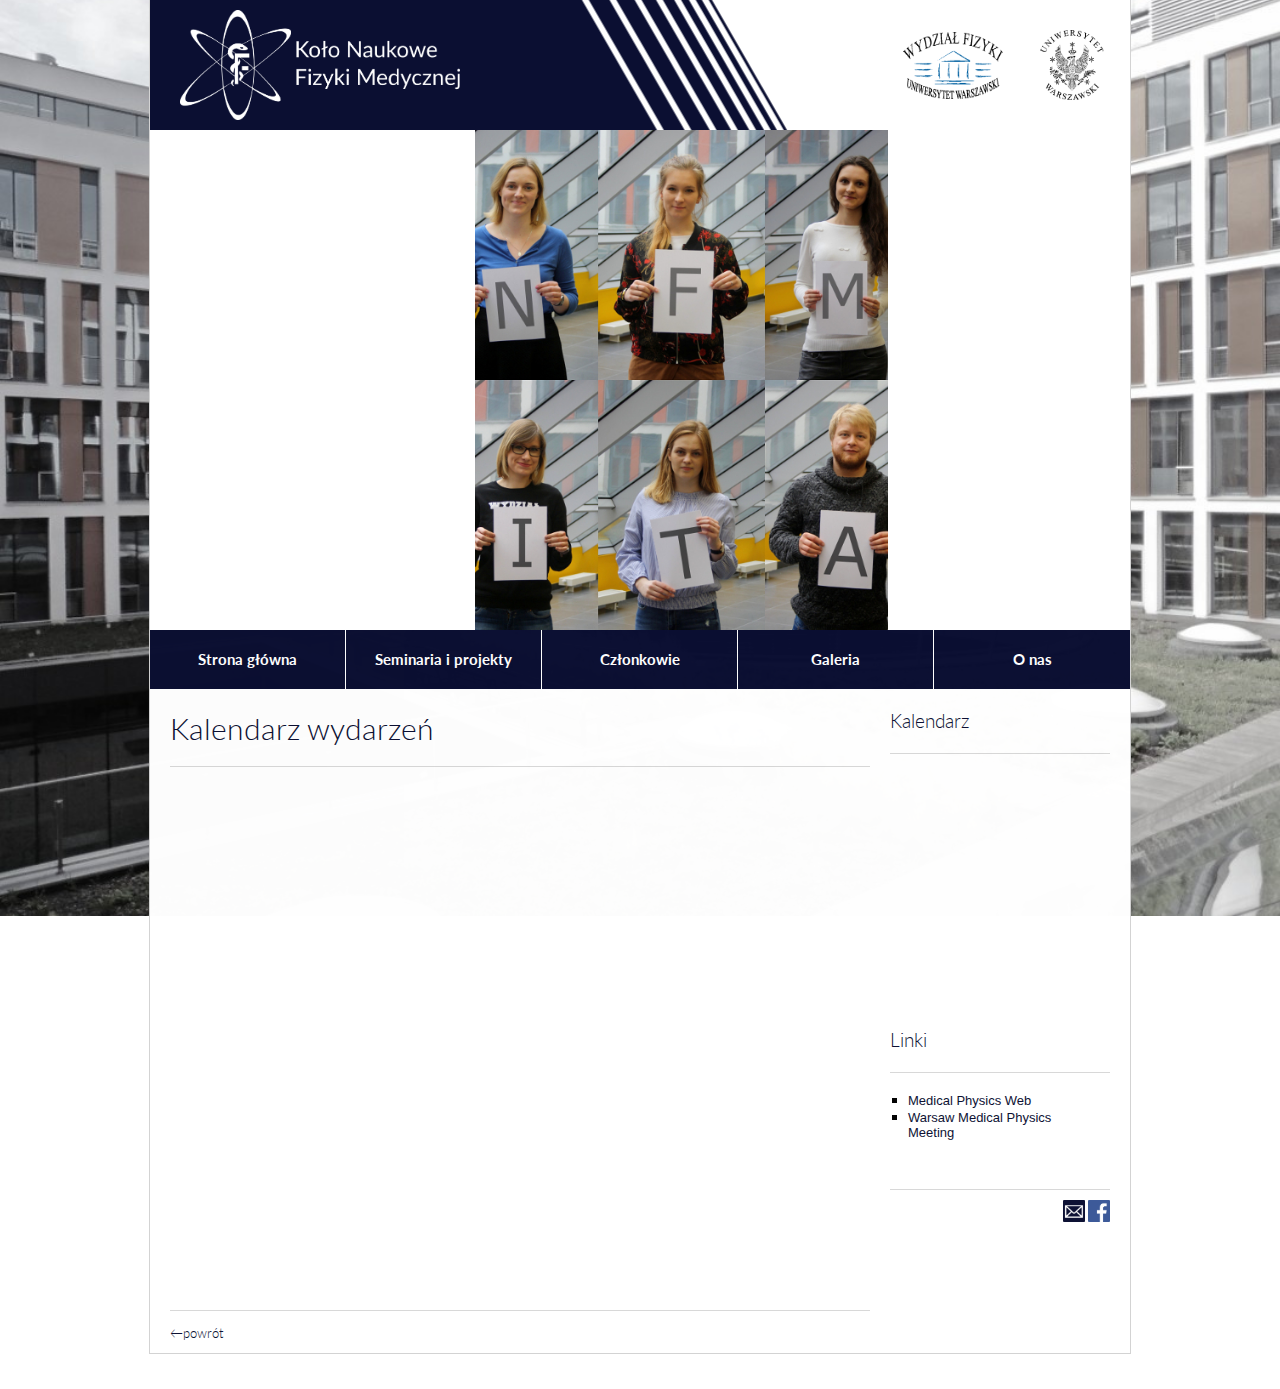
<file: kalendarz.html>
<!DOCTYPE html>
<html>
	<head>
		<title>KNFM - kalendarz</title>
		<meta charset="utf-8"/>
        	<script src="https://ajax.googleapis.com/ajax/libs/jquery/3.1.1/jquery.min.js"></script>
		<link rel="stylesheet" type="text/css" href="main.css">
		<link rel="stylesheet" type="text/css" href="slideshows.css">
		<link rel="stylesheet" type="text/css" href="headerMenu.css">
		<script type="text/javascript" src="script.js"></script>
	</head>
	<body style="position: relative; min-height: 100%; top: 0px;">
        <div class="stripe">
        <div class="boxCenter"></div>
		<div class="header clearfix main boxCenter">
			<a class="logo" href="index.html" title="Strona glowna"></a>
			<div class="logo-container">
				<a class="fuw" href="http://www.fuw.edu.pl/"></a>
				<a class="uw" href="http://www.uw.edu.pl/"></a>
			</div>
		</div>
        </div>
        
        <div class="slideshow-container">
			<div class="mySlides fade photo1">
            </div>
            <div class="mySlides fade photo2">
            </div>
            <div class="mySlides fade photo3">
            </div>
            <div class="mySlides fade photo4">
            </div>
            <div class="mySlides fade photo5">
            </div>
        </div>
        
        <script>
            var slideIndex = 0;
            showSlides();

            function showSlides() {
                var i;
                var slides = document.getElementsByClassName("mySlides");
                for (i = 0; i < slides.length; i++) {
                    slides[i].style.display = "none";  
                }
                slideIndex++;
                if (slideIndex> slides.length) {slideIndex = 1}
                slides[slideIndex-1].style.display = "block";
                setTimeout(showSlides, 5000); // Change image every 2 seconds
            }
        </script>
        
        
        <div class="main boxCenter mainBox">
            <div class="pageLayout clearFix">
                <div class="pageHeaderTop">
                    <div class="headerMenu">
                        <ul class="sf-menu">
                            <li class="menuElement button">
                                <a href="index.html" class="menuElement sf-with-ul">Strona główna</a>
                            </li>
                            <li class="menuElement button">
                                <a href="seminaria.html" class="menuElement sf-with-ul">Seminaria i projekty</a>
                            </li>
                            <li class="menuElement button">
                                <a href="czlonkowie.html" class="menuElement sf-with-ul">Członkowie</a>
                            </li>
                            <li class="menuElement button">
                                <a href="galeria.html" class="menuElement sf-with-ul">Galeria</a>
                            </li>
                            <li class="menuElement button" id="last">
                                <a href="kontakt.html" class="menuElement sf-with-ul">O nas</a>
                            </li>
                        </ul>
                    </div>
                </div>
                <div class="pageLayoutLeft">
                    <div class="printArea">
                        <h1>Kalendarz wydarzeń</h1>
                        <hr>
                        <iframe src="https://calendar.google.com/calendar/embed?showTitle=0&amp;showPrint=0&amp;showTabs=0&amp;showCalendars=0&amp;showTz=0&amp;height=500&amp;wkst=2&amp;hl=pl&amp;bgcolor=%23FFFFFF&amp;src=veppnpctkc9f8sa33u9grvotp4%40group.calendar.google.com&amp;color=%230F4B38&amp;ctz=Europe%2FWarsaw" style="border-width:0" width="700" height="507" frameborder="0" scrolling="no">
                        </iframe>
                        <hr>
                    </div>
                    <div class="pageFooter">
                        <a href="javascript:history.go(-1)" class="pageBack">←powrót</a>
                    </div>
                </div>
                <div class="pageLayoutRight">
                    <div class="sidebarRightBox">
                        <h3><a href="kalendarz.html">Kalendarz</a></h3>
                        <hr>
                        <iframe src="https://calendar.google.com/calendar/embed?showTitle=0&amp;showPrint=0&amp;showTabs=0&amp;showCalendars=0&amp;showTz=0&amp;height=500&amp;wkst=2&amp;hl=pl&amp;bgcolor=%23FFFFFF&amp;src=veppnpctkc9f8sa33u9grvotp4%40group.calendar.google.com&amp;color=%230F4B38&amp;ctz=Europe%2FWarsaw" style="border-width:0" width="220" height="220" frameborder="0" scrolling="no">
                        </iframe>
                    </div>
                    <div class="sidebarRightBox">
                        <h3>Linki</h3>
                        <hr>
                        <object id="linki" type="text/html" data="linki.html"></object>
                    </div>
                    <hr>
					<a class="fb" href="https://www.facebook.com/knfmuw/" title="KNFM na Facebooku"></a>
					<a class="mail" href="mailto:knfm@fuw.edu.pl" title="Napisz do nas e-mail"></a>
                </div>
            </div>
            <footer>
                <div class="copy">Copyright © Koło Naukowe Fizyki Medycznej UW</div>
            </footer>
        </div>
        
    </body>
</html>
</file>
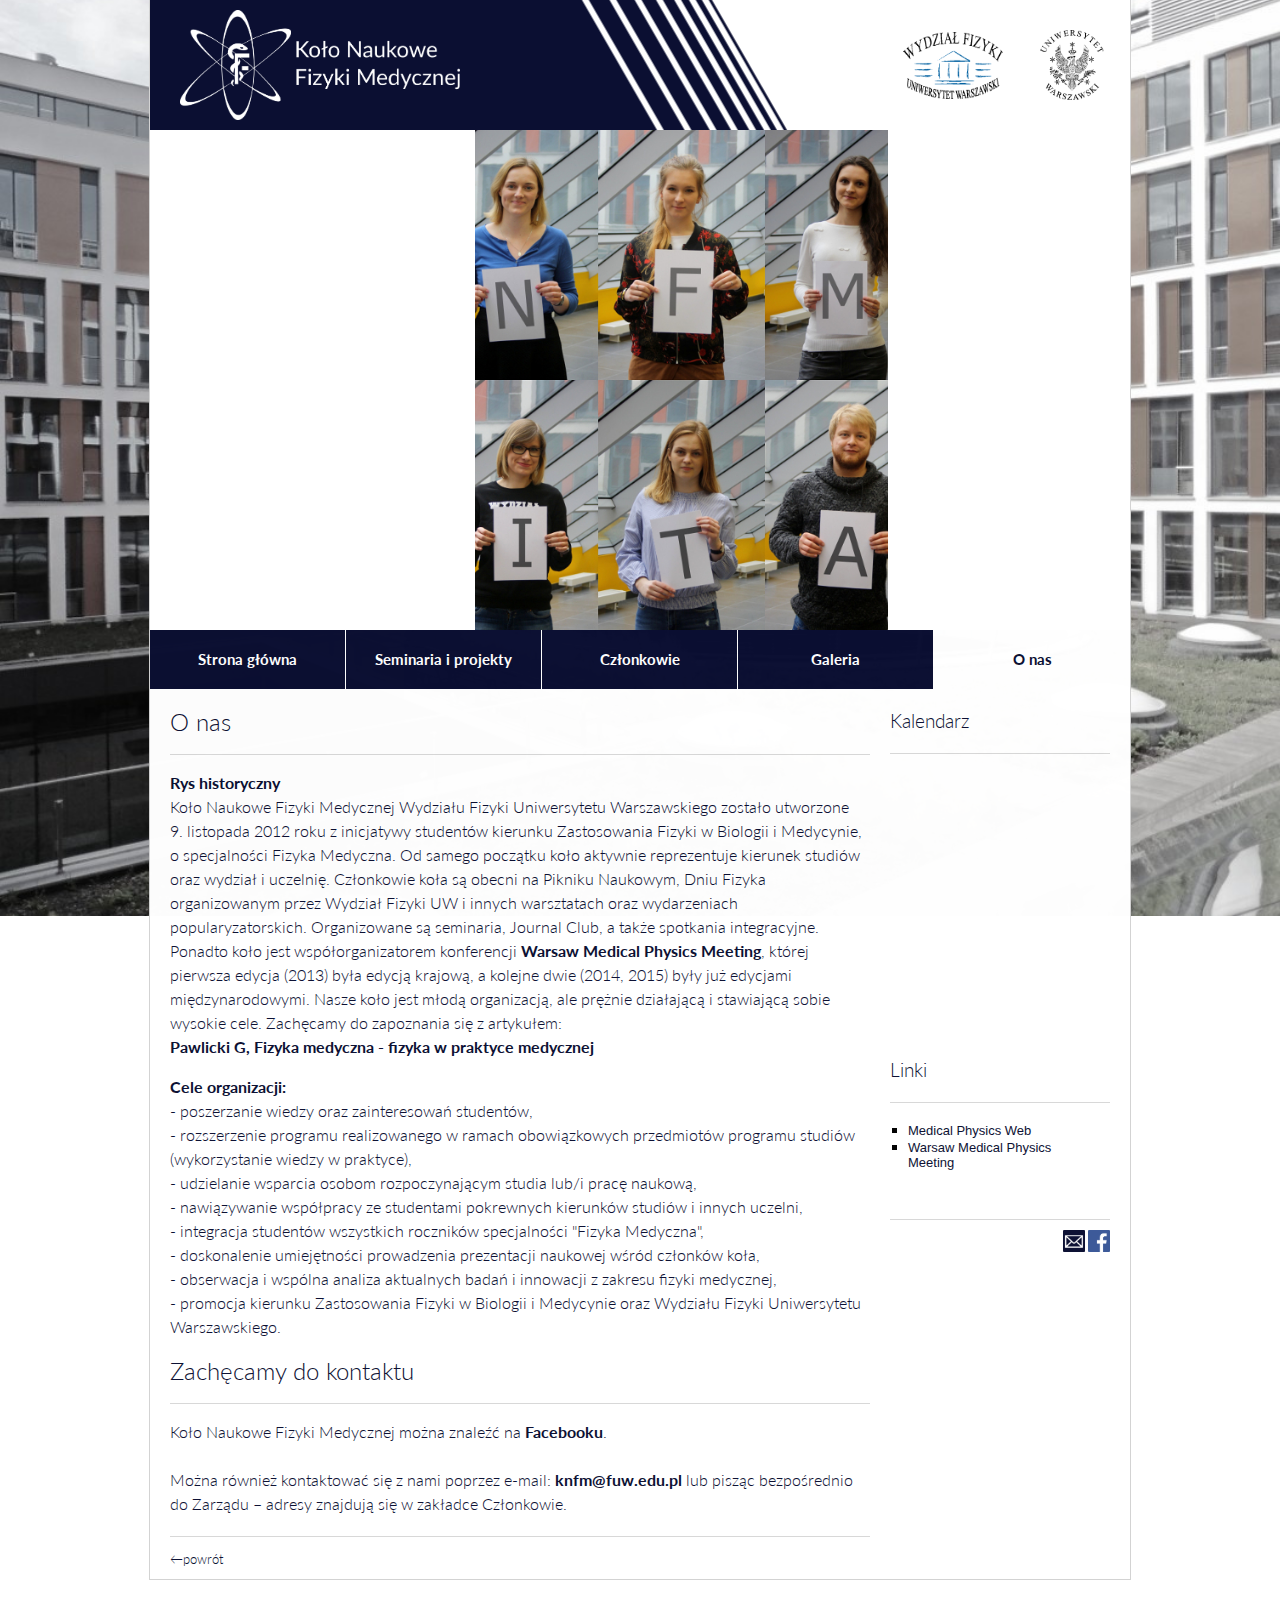
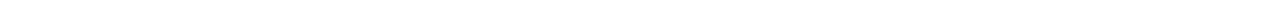
<file: kontakt.html>
<!DOCTYPE html>
<html>
	<head>
		<title>KNFM - kontakt</title>
		<meta charset="utf-8"/>
        <script src="https://ajax.googleapis.com/ajax/libs/jquery/3.1.1/jquery.min.js"></script>
		<link rel="stylesheet" type="text/css" href="main.css">
		<link rel="stylesheet" type="text/css" href="slideshows.css">
		<link rel="stylesheet" type="text/css" href="headerMenu.css">
		<script type="text/javascript" src="script.js"></script>
	</head>
	<body style="position: relative; min-height: 100%; top: 0px;">
        <div class="stripe">
		<div class="header clearfix main boxCenter">
			<a class="logo" href="index.html" title="Strona glowna"></a>
			<div class="logo-container">
				<a class="fuw" href="http://www.fuw.edu.pl/"></a>
				<a class="uw" href="http://www.uw.edu.pl/"></a>
			</div>
		</div>
        </div>
        
        <div class="slideshow-container">
            <div class="mySlides fade photo1">
            </div>
            <div class="mySlides fade photo2">
            </div>
            <div class="mySlides fade photo3">
            </div>
            <div class="mySlides fade photo4">
            </div>
            <div class="mySlides fade photo5">
            </div>
        </div>
        
        <script>
            var slideIndex = 0;
            showSlides();

            function showSlides() {
                var i;
                var slides = document.getElementsByClassName("mySlides");
                for (i = 0; i < slides.length; i++) {
                    slides[i].style.display = "none";  
                }
                slideIndex++;
                if (slideIndex> slides.length) {slideIndex = 1}
                slides[slideIndex-1].style.display = "block";
                setTimeout(showSlides, 5000); // Change image every 2 seconds
            }
        </script>
        
        
        <div class="main boxCenter mainBox">
            <div class="pageLayout clearFix">
                <div class="pageHeaderTop">
                    <div class="headerMenu">
                        <ul class="sf-menu">
                            <li class="menuElement button">
                                <a href="index.html" class="menuElement sf-with-ul">Strona główna</a>
                            </li>
                            <li class="menuElement button">
                                <a href="seminaria.html" class="menuElement sf-with-ul">Seminaria i projekty</a>
                            </li>
                            <li class="menuElement button">
                                <a href="czlonkowie.html" class="menuElement sf-with-ul">Członkowie</a>
                            </li>
                            <li class="menuElement button">
                                <a href="galeria.html" class="menuElement sf-with-ul">Galeria</a>
                            </li>
                            <li class="menuElement activeButton" id="last">
                                <a href="kontakt.html" class="menuElement sf-with-ul">O nas</a>
                            </li>
                        </ul>
                    </div>
                </div>
                <div class="pageLayoutLeft">
                    <div class="printArea">
                    <h2>O nas</h2>
                    <hr>
                        <p><strong>Rys historyczny</strong>
			<br>
			Koło Naukowe Fizyki Medycznej Wydziału Fizyki Uniwersytetu Warszawskiego zostało utworzone<br>9. listopada 2012 roku z inicjatywy studentów kierunku Zastosowania Fizyki w Biologii i Medycynie,<br>o specjalności Fizyka Medyczna. Od samego początku koło aktywnie reprezentuje kierunek studiów oraz wydział i uczelnię. Członkowie koła są obecni na Pikniku Naukowym, Dniu Fizyka organizowanym przez Wydział Fizyki UW i innych warsztatach oraz wydarzeniach popularyzatorskich. Organizowane są seminaria, Journal Club, a także spotkania integracyjne. Ponadto koło jest współorganizatorem konferencji <a target="_blank" href="http://wmpm.fuw.edu.pl/" style="display:inline-block;"><strong>Warsaw Medical Physics Meeting</strong></a>, której pierwsza edycja (2013) była edycją krajową, a kolejne dwie (2014, 2015) były już edycjami międzynarodowymi. Nasze koło jest młodą organizacją, ale prężnie działającą i stawiającą sobie wysokie cele. 
Zachęcamy do zapoznania się z artykułem:
			<br>
			<a href="Fizyka-medyczna.pdf"><strong>Pawlicki G, Fizyka medyczna - fizyka w praktyce medycznej</strong></a>
			</p>
			<p><strong>Cele organizacji:</strong>
			<br>
			- poszerzanie wiedzy oraz zainteresowań studentów,<br>- rozszerzenie programu realizowanego w ramach obowiązkowych przedmiotów programu studiów (wykorzystanie wiedzy w praktyce),<br>- udzielanie wsparcia osobom rozpoczynającym studia lub/i pracę naukową,<br>- nawiązywanie współpracy ze studentami pokrewnych kierunków studiów i innych uczelni,<br>- integracja studentów wszystkich roczników specjalności "Fizyka Medyczna",<br>- doskonalenie umiejętności prowadzenia prezentacji naukowej wśród członków koła,<br>- obserwacja i wspólna analiza aktualnych badań i innowacji z zakresu fizyki medycznej,<br>- promocja kierunku Zastosowania Fizyki w Biologii i Medycynie oraz Wydziału Fizyki Uniwersytetu Warszawskiego.
                        </p>
                        <h2>Zachęcamy do kontaktu</h2>
                        <hr>
                        <p>Koło Naukowe Fizyki Medycznej można znaleźć na <a href="https://www.facebook.com/knfmuw/" title="KNFM na Facebooku" style="display: inline;"><strong>Facebooku</strong></a>.
                        <br>
                        <br>
                        Można również kontaktować się z nami poprzez e-mail: <a href="mailto:knfm@fuw.edu.pl" style="display: inline;"><strong>knfm@fuw.edu.pl</strong></a> lub pisząc bezpośrednio do Zarządu – adresy znajdują się w zakładce Członkowie.
                        </p>
                        <hr>
                    </div>
                    <div class="pageFooter">
                        <a href="javascript:history.go(-1)" class="pageBack">←powrót</a>
                    </div>
                </div>
                <div class="pageLayoutRight">
                    <div class="sidebarRightBox">
                        <h3><a href="kalendarz.html">Kalendarz</a></h3>
                        <hr>
                        <iframe src="https://calendar.google.com/calendar/embed?showTitle=0&amp;showPrint=0&amp;showTabs=0&amp;showCalendars=0&amp;showTz=0&amp;height=500&amp;wkst=2&amp;hl=pl&amp;bgcolor=%23FFFFFF&amp;src=veppnpctkc9f8sa33u9grvotp4%40group.calendar.google.com&amp;color=%230F4B38&amp;ctz=Europe%2FWarsaw" style="border-width:0" width="220" height="250" frameborder="0" scrolling="no">
                        </iframe>
                    </div>
                    <div class="sidebarRightBox">
                        <h3>Linki</h3>
                        <hr>
                        <object id="linki" type="text/html" data="linki.html"></object>
                    </div>
                    <hr>
					<a class="fb" href="https://www.facebook.com/knfmuw/" title="KNFM na Facebooku"></a>
					<a class="mail" href="mailto:knfm@fuw.edu.pl" title="Napisz do nas e-mail"></a>
                </div>
            </div>
            <footer>
                <div class="copy">Copyright © Koło Naukowe Fizyki Medycznej UW</div>
            </footer>
        </div>
        
    </body>
</html>
</file>
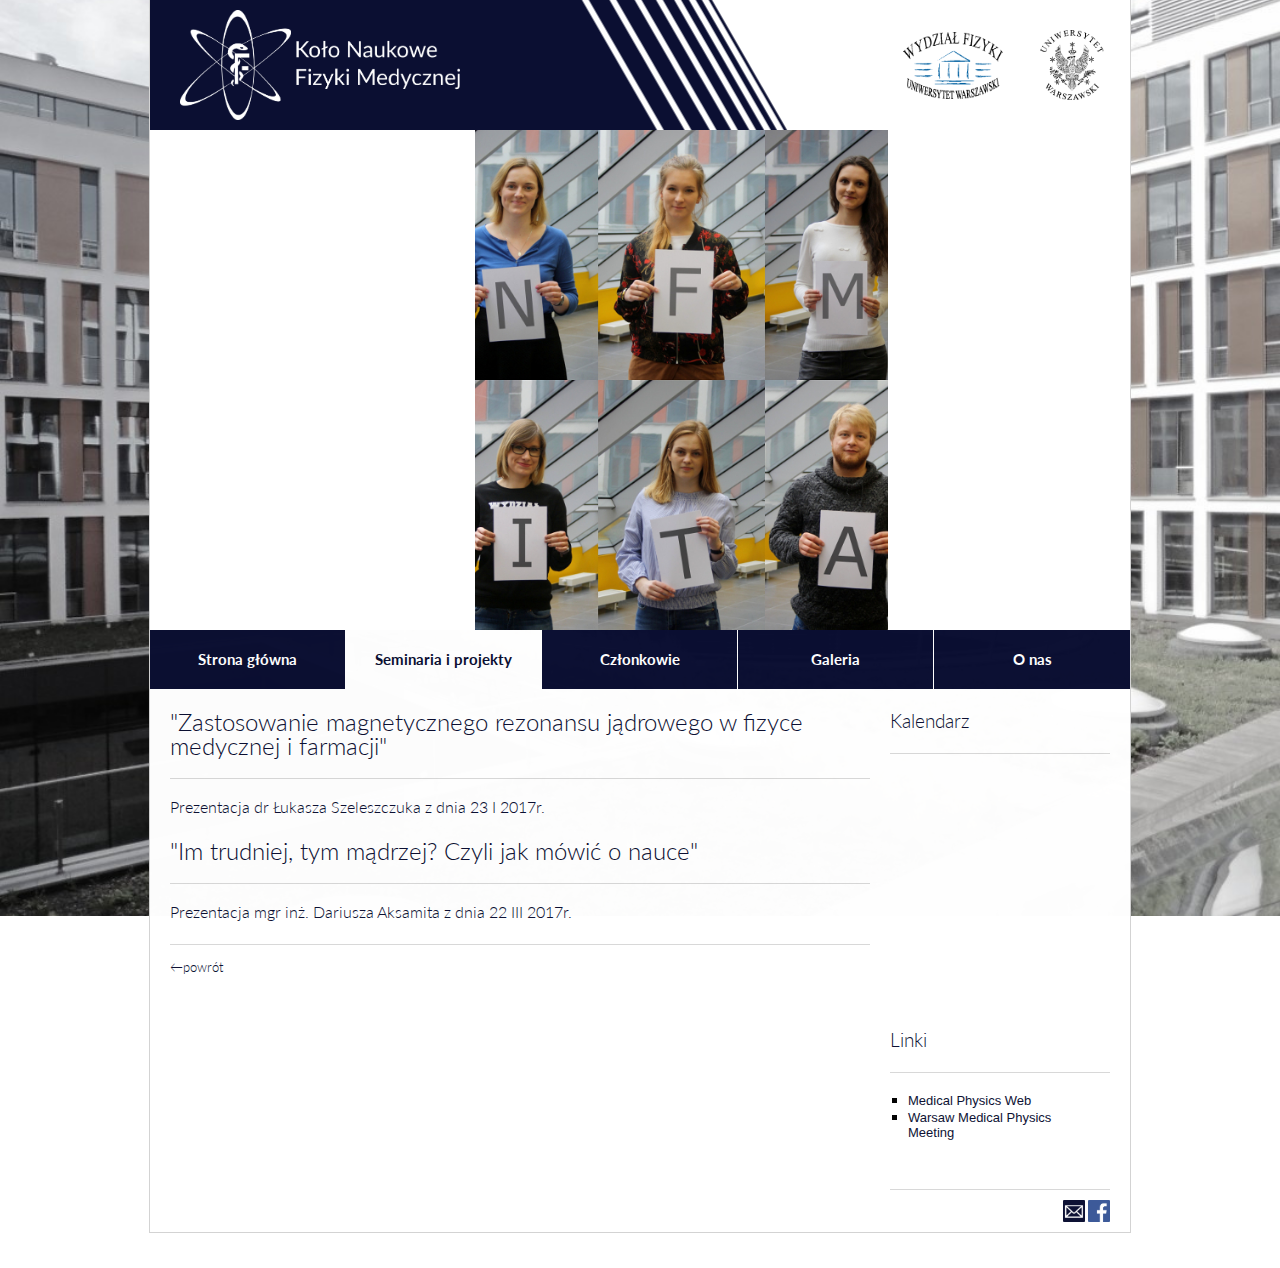
<file: prezentacje.html>
<!DOCTYPE html>
<html>
	<head>
		<title>KNFM - prezentacje</title>
		<meta charset="utf-8"/>
        <script src="https://ajax.googleapis.com/ajax/libs/jquery/3.1.1/jquery.min.js"></script>
		<link rel="stylesheet" type="text/css" href="main.css">
		<link rel="stylesheet" type="text/css" href="slideshows.css">
		<link rel="stylesheet" type="text/css" href="headerMenu.css">
		<script type="text/javascript" src="script.js"></script>
	</head>
	<body style="position: relative; min-height: 100%; top: 0px;">
        <div class="stripe">
		<div class="header clearfix main boxCenter">
			<a class="logo" href="index.html" title="Strona glowna"></a>
			<div class="logo-container">
				<a class="fuw" href="http://www.fuw.edu.pl/"></a>
				<a class="uw" href="http://www.uw.edu.pl/"></a>
			</div>
		</div>
        </div>
        
        <div class="slideshow-container">
            <div class="mySlides fade photo1">
            </div>
            <div class="mySlides fade photo2">
            </div>
            <div class="mySlides fade photo3">
            </div>
            <div class="mySlides fade photo4">
            </div>
            <div class="mySlides fade photo5">
            </div>
        </div>
        
        <script>
            var slideIndex = 0;
            showSlides();

            function showSlides() {
                var i;
                var slides = document.getElementsByClassName("mySlides");
                for (i = 0; i < slides.length; i++) {
                    slides[i].style.display = "none";  
                }
                slideIndex++;
                if (slideIndex> slides.length) {slideIndex = 1}
                slides[slideIndex-1].style.display = "block";
                setTimeout(showSlides, 10000);
            }
        </script>
        
        
        <div class="main boxCenter mainBox">
            <div class="pageLayout clearFix">
                <div class="pageHeaderTop">
                    <div class="headerMenu">
                        <ul class="sf-menu">
                            <li class="menuElement button">
                                <a href="index.html" class="menuElement sf-with-ul">Strona główna</a>
                            </li>
                            <li class="menuElement activeButton">
                                <a href="seminaria.html" class="menuElement sf-with-ul">Seminaria i projekty</a>
                            </li>
                            <li class="menuElement button">
                                <a href="czlonkowie.html" class="menuElement sf-with-ul">Członkowie</a>
                            </li>
                            <li class="menuElement button">
                                <a href="galeria.html" class="menuElement sf-with-ul">Galeria</a>
                            </li>
                            <li class="menuElement button" id="last">
                                <a href="kontakt.html" class="menuElement sf-with-ul">O nas</a>
                            </li>
                        </ul>
                    </div>
                </div>
                <div class="pageLayoutLeft">
                    <div class="printArea">
                        
                        
                        <h2>"Zastosowanie magnetycznego rezonansu jądrowego w fizyce medycznej i farmacji"</h2>
                        <hr>
                        
                        <p><a target="_blank" href="prezentacje/szeleszczuk.pdf">Prezentacja dr Łukasza Szeleszczuka z dnia 23 I 2017r.</a></p>
                        
                        <h2>"Im trudniej, tym mądrzej? Czyli jak mówić o nauce"</h2>
                        <hr>
                        
                        <p><a target="_blank" href="prezentacje/Im_trudniej.pdf">Prezentacja mgr inż. Dariusza Aksamita z dnia 22 III 2017r.</a></p>
                        <hr>
                        
                        
                    </div>
                    <div class="pageFooter">
                        <a href="javascript:history.go(-1)" class="pageBack">←powrót</a>
                    </div>
                </div>
                <div class="pageLayoutRight">
                    <div class="sidebarRightBox">
                        <h3><a href="kalendarz.html">Kalendarz</a></h3>
                        <hr>
                        <iframe src="https://calendar.google.com/calendar/embed?showTitle=0&amp;showPrint=0&amp;showTabs=0&amp;showCalendars=0&amp;showTz=0&amp;height=500&amp;wkst=2&amp;hl=pl&amp;bgcolor=%23FFFFFF&amp;src=veppnpctkc9f8sa33u9grvotp4%40group.calendar.google.com&amp;color=%230F4B38&amp;ctz=Europe%2FWarsaw" style="border-width:0" width="220" height="220" frameborder="0" scrolling="no">
                        </iframe>
                    </div>
                    <div class="sidebarRightBox">
                        <h3>Linki</h3>
                        <hr>
                        <object id="linki" type="text/html" data="linki.html"></object>
                    </div>
                    <hr>
					<a class="fb" href="https://www.facebook.com/knfmuw/" title="KNFM na Facebooku"></a>
					<a class="mail" href="mailto:knfm@fuw.edu.pl" title="Napisz do nas e-mail"></a>
                </div>
            </div>
            <footer>
                <div class="copy">Copyright © Koło Naukowe Fizyki Medycznej UW</div>
            </footer>
        </div>
        
    </body>
</html>
</file>
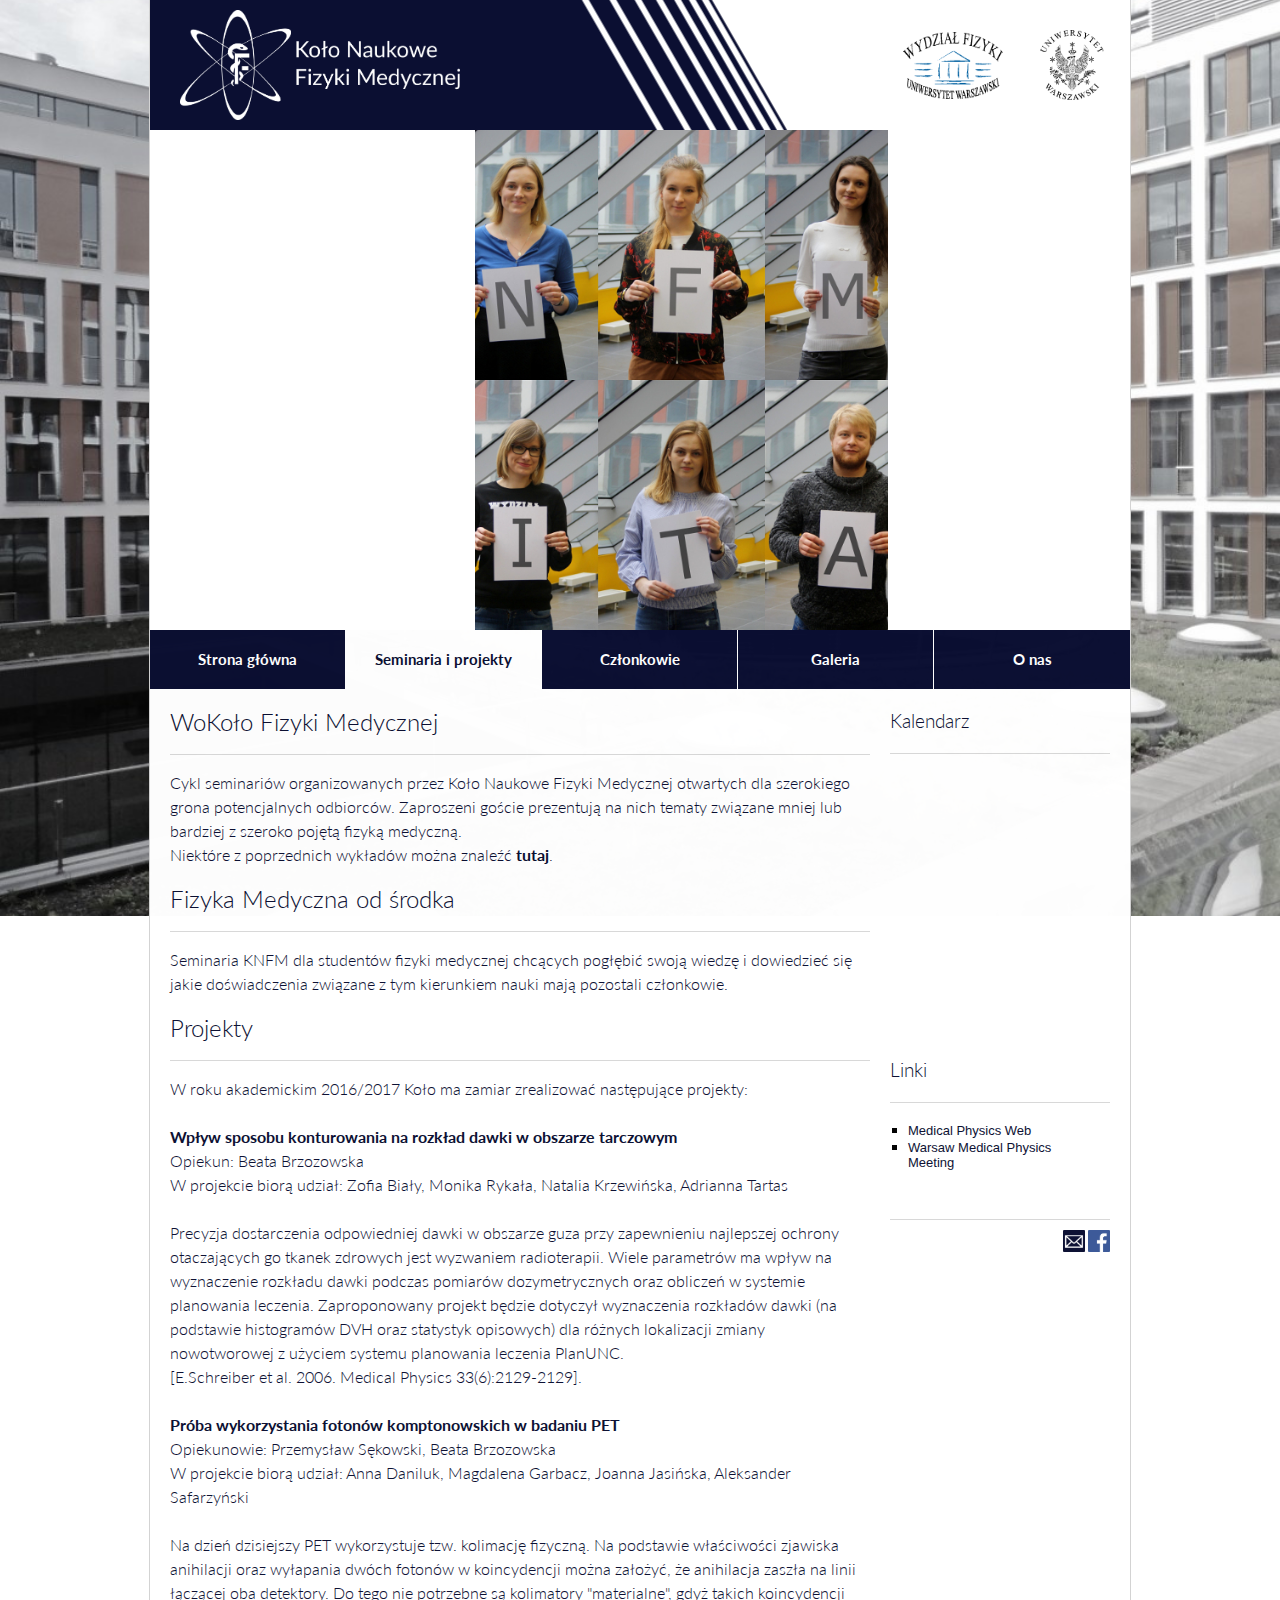
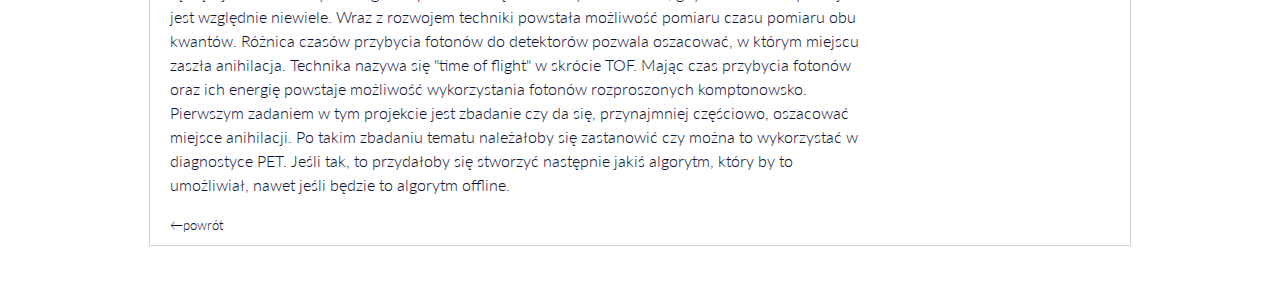
<file: seminaria.html>
<!DOCTYPE html>
<html>
	<head>
		<title>KNFM - seminaria</title>
		<meta charset="utf-8"/>
        <script src="https://ajax.googleapis.com/ajax/libs/jquery/3.1.1/jquery.min.js"></script>
		<link rel="stylesheet" type="text/css" href="main.css">
		<link rel="stylesheet" type="text/css" href="slideshows.css">
		<link rel="stylesheet" type="text/css" href="headerMenu.css">
		<script type="text/javascript" src="script.js"></script>
	</head>
	<body style="position: relative; min-height: 100%; top: 0px;">
        <div class="stripe">
		<div class="header clearfix main boxCenter">
			<a class="logo" href="index.html" title="Strona glowna"></a>
			<div class="logo-container">
				<a class="fuw" href="http://www.fuw.edu.pl/"></a>
				<a class="uw" href="http://www.uw.edu.pl/"></a>
			</div>
		</div>
        </div>
        
        <div class="slideshow-container">
            <div class="mySlides fade photo1">
            </div>
            <div class="mySlides fade photo2">
            </div>
            <div class="mySlides fade photo3">
            </div>
            <div class="mySlides fade photo4">
            </div>
            <div class="mySlides fade photo5">
            </div>
        </div>
        
        <script>
            var slideIndex = 0;
            showSlides();

            function showSlides() {
                var i;
                var slides = document.getElementsByClassName("mySlides");
                for (i = 0; i < slides.length; i++) {
                    slides[i].style.display = "none";  
                }
                slideIndex++;
                if (slideIndex> slides.length) {slideIndex = 1}
                slides[slideIndex-1].style.display = "block";
                setTimeout(showSlides, 5000); // Change image every 2 seconds
            }
        </script>
        
        
        <div class="main boxCenter mainBox">
            <div class="pageLayout clearFix">
                <div class="pageHeaderTop">
                    <div class="headerMenu">
                        <ul class="sf-menu">
                            <li class="menuElement button">
                                <a href="index.html" class="menuElement sf-with-ul">Strona główna</a>
                            </li>
                            <li class="menuElement activeButton">
                                <a href="seminaria.html" class="menuElement sf-with-ul">Seminaria i projekty</a>
                            </li>
                            <li class="menuElement button">
                                <a href="czlonkowie.html" class="menuElement sf-with-ul">Członkowie</a>
                            </li>
                            <li class="menuElement button">
                                <a href="galeria.html" class="menuElement sf-with-ul">Galeria</a>
                            </li>
                            <li class="menuElement button" id="last">
                                <a href="kontakt.html" class="menuElement sf-with-ul">O nas</a>
                            </li>
                        </ul>
                    </div>
                </div>
                <div class="pageLayoutLeft">
                    <div class="printArea">
                        
                        
                        <h2>WoKoło Fizyki Medycznej</h2>
                        <hr>
                        <p>Cykl seminariów organizowanych przez Koło Naukowe Fizyki Medycznej otwartych dla szerokiego grona potencjalnych odbiorców. Zaproszeni goście prezentują na nich tematy związane mniej lub bardziej z szeroko pojętą fizyką medyczną.<br>
                        Niektóre z poprzednich wykładów można znaleźć <a href="prezentacje.html"><strong>tutaj</strong></a>.</p>
                   
                        <h2>Fizyka Medyczna od środka</h2>
                        <hr>
                        <p>Seminaria KNFM dla studentów fizyki medycznej chcących pogłębić swoją wiedzę i dowiedzieć się jakie doświadczenia związane z tym kierunkiem nauki mają pozostali członkowie.</p>
                        <h2>Projekty</h2>
                        <hr>
                        <p>W roku akademickim 2016/2017 Koło ma zamiar zrealizować następujące projekty:<br><br>

<strong>Wpływ sposobu konturowania na rozkład dawki w obszarze tarczowym</strong><br>
Opiekun: Beata Brzozowska<br>
W projekcie biorą udział: Zofia Biały, Monika Rykała, Natalia Krzewińska, Adrianna Tartas<br><br>

Precyzja dostarczenia odpowiedniej dawki w obszarze guza przy zapewnieniu najlepszej ochrony otaczających go tkanek zdrowych jest wyzwaniem radioterapii. Wiele parametrów ma wpływ na wyznaczenie rozkładu dawki podczas pomiarów dozymetrycznych oraz obliczeń w systemie planowania leczenia. Zaproponowany projekt będzie dotyczył wyznaczenia rozkładów dawki (na podstawie histogramów DVH oraz statystyk opisowych) dla różnych lokalizacji zmiany nowotworowej z użyciem systemu planowania leczenia PlanUNC.<br>
[E.Schreiber et al. 2006. Medical Physics 33(6):2129-2129].<br><br>

<strong>Próba wykorzystania fotonów komptonowskich w badaniu PET</strong><br>
Opiekunowie: Przemysław Sękowski, Beata Brzozowska<br>
W projekcie biorą udział: Anna Daniluk, Magdalena Garbacz, Joanna Jasińska, Aleksander Safarzyński<br><br>

Na dzień dzisiejszy PET wykorzystuje tzw. kolimację fizyczną. Na podstawie właściwości zjawiska anihilacji oraz wyłapania dwóch fotonów w koincydencji można założyć, że anihilacja zaszła na linii łączącej oba detektory. Do tego nie potrzebne są kolimatory "materialne", gdyż takich koincydencji jest względnie niewiele. Wraz z rozwojem techniki powstała możliwość pomiaru czasu pomiaru obu kwantów. Różnica czasów przybycia fotonów do detektorów pozwala oszacować, w którym miejscu zaszła anihilacja. Technika nazywa się "time of flight" w skrócie TOF. Mając czas przybycia fotonów oraz ich energię powstaje możliwość wykorzystania fotonów rozproszonych komptonowsko. Pierwszym zadaniem w tym projekcie jest zbadanie czy da się, przynajmniej częściowo, oszacować miejsce anihilacji. Po takim zbadaniu tematu należałoby się zastanowić czy można to wykorzystać w diagnostyce PET. Jeśli tak, to przydałoby się stworzyć następnie jakiś algorytm, który by to umożliwiał, nawet jeśli będzie to algorytm offline.
                        </p>
                        
                        
                    </div>
                    <div class="pageFooter">
                        <a href="javascript:history.go(-1)" class="pageBack">←powrót</a>
                    </div>
                </div>
                <div class="pageLayoutRight">
                    <div class="sidebarRightBox">
                        <h3><a href="kalendarz.html">Kalendarz</a></h3>
                        <hr>
                        <iframe src="https://calendar.google.com/calendar/embed?showTitle=0&amp;showPrint=0&amp;showTabs=0&amp;showCalendars=0&amp;showTz=0&amp;height=500&amp;wkst=2&amp;hl=pl&amp;bgcolor=%23FFFFFF&amp;src=veppnpctkc9f8sa33u9grvotp4%40group.calendar.google.com&amp;color=%230F4B38&amp;ctz=Europe%2FWarsaw" style="border-width:0" width="220" height="250" frameborder="0" scrolling="no">
                        </iframe>
                    </div>
                    <div class="sidebarRightBox">
                        <h3>Linki</h3>
                        <hr>
                        <object id="linki" type="text/html" data="linki.html"></object>
                    </div>
                    <hr>
					<a class="fb" href="https://www.facebook.com/knfmuw/" title="KNFM na Facebooku"></a>
					<a class="mail" href="mailto:knfm@fuw.edu.pl" title="Napisz do nas e-mail"></a>
                </div>
            </div>
            <footer>
                <div class="copy">Copyright © Koło Naukowe Fizyki Medycznej UW</div>
            </footer>
        </div>
        
    </body>
</html>
</file>
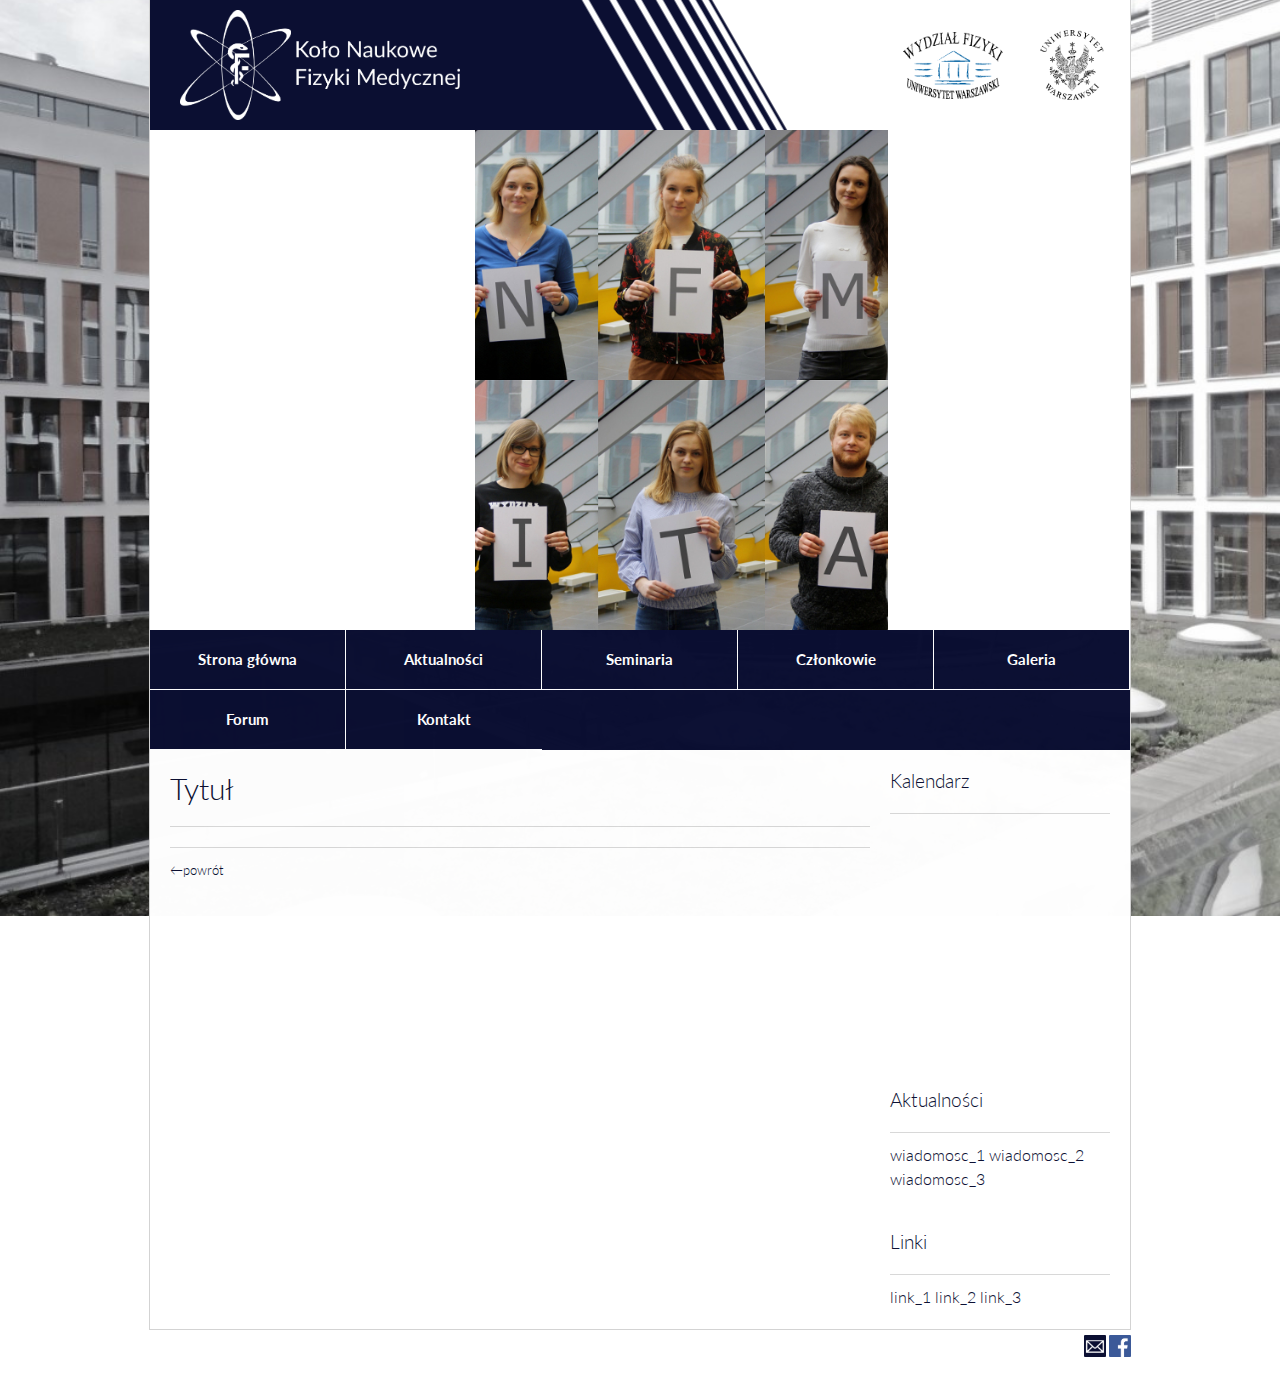
<file: szkielet.html>
<!DOCTYPE html>
<html>
	<head>
		<title>KNFM</title>
		<meta charset="utf-8"/>
        <script src="https://ajax.googleapis.com/ajax/libs/jquery/3.1.1/jquery.min.js"></script>
		<link rel="stylesheet" type="text/css" href="main.css">
		<link rel="stylesheet" type="text/css" href="slideshows.css">
		<link rel="stylesheet" type="text/css" href="headerMenu.css">
		<script type="text/javascript" src="script.js"></script>
	</head>
	<body style="position: relative; min-height: 100%; top: 0px;">
        <div class="stripe">
		<div class="header clearfix main boxCenter">
			<a class="logo" href="index.html" title="Strona glowna"></a>
			<div class="logo-container">
				<a class="fuw" href="http://www.fuw.edu.pl/"></a>
				<a class="uw" href="http://www.uw.edu.pl/"></a>
			</div>
		</div>
        </div>
        
        <div class="slideshow-container">
            <div class="mySlides fade photo1">
            </div>
            <div class="mySlides fade photo2">
            </div>
            <div class="mySlides fade photo3">
            </div>
            <div class="mySlides fade photo4">
            </div>
            <div class="mySlides fade photo5">
            </div>
        </div>
        
        <script>
            var slideIndex = 0;
            showSlides();

            function showSlides() {
                var i;
                var slides = document.getElementsByClassName("mySlides");
                for (i = 0; i < slides.length; i++) {
                    slides[i].style.display = "none";  
                }
                slideIndex++;
                if (slideIndex> slides.length) {slideIndex = 1}
                slides[slideIndex-1].style.display = "block";
                setTimeout(showSlides, 5000); // Change image every 2 seconds
            }
        </script>
        
        
        <div class="main boxCenter mainBox">
            <div class="pageLayout clearFix">
                <div class="pageHeaderTop">
                    <div class="headerMenu">
                        <ul class="sf-menu">
                            <li class="menuElement button">
                                <a href="index.html" class="menuElement sf-with-ul">Strona główna</a>
                            </li>
                            <li class="menuElement button">
                                <a href="aktualnosci.html" class="menuElement sf-with-ul">Aktualności</a>
                            </li>
                            <li class="menuElement button">
                                <a href="seminaria.html" class="menuElement sf-with-ul">Seminaria</a>
                            </li>
                            <li class="menuElement button">
                                <a href="czlonkowie.html" class="menuElement sf-with-ul">Członkowie</a>
                            </li>
                            <li class="menuElement button">
                                <a href="galeria.html" class="menuElement sf-with-ul">Galeria</a>
                            </li>
                            <li class="menuElement button">
                                <a href="forum.html" class="menuElement sf-with-ul">Forum</a>
                            </li>
                            <li class="menuElement button" id="last">
                                <a href="kontakt.html" class="menuElement sf-with-ul">Kontakt</a>
                            </li>
                        </ul>
                    </div>
                </div>
                <div class="pageLayoutLeft">
                    <div class="printArea">
                        <h1>Tytuł</h1>
                        <hr>
                        <hr>
                    </div>
                    <div class="pageFooter">
                        <a href="javascript:history.go(-1)" class="pageBack">←powrót</a>
                    </div>
                </div>
                <div class="pageLayoutRight">
                    <div class="sidebarRightBox">
                        <h3><a href="kalendarz.html">Kalendarz</a></h3>
                        <hr>
                        <iframe src="https://calendar.google.com/calendar/embed?showTitle=0&amp;showPrint=0&amp;showTabs=0&amp;showCalendars=0&amp;showTz=0&amp;height=500&amp;wkst=2&amp;hl=pl&amp;bgcolor=%23FFFFFF&amp;src=veppnpctkc9f8sa33u9grvotp4%40group.calendar.google.com&amp;color=%230F4B38&amp;ctz=Europe%2FWarsaw" style="border-width:0" width="220" height="220" frameborder="0" scrolling="no">
                        </iframe>
                    </div>
                    <div class="sidebarRightBox">
                        <h3>Aktualności</h3>
                        <hr>
                        <a href="#">wiadomosc_1</a>
                        <a href="#">wiadomosc_2</a>
                        <a href="#">wiadomosc_3</a>
                    </div>
                    <div class="sidebarRightBox">
                        <h3>Linki</h3>
                        <hr>
                        <a href="#">link_1</a>
                        <a href="#">link_2</a>
                        <a href="#">link_3</a>
                    </div>
                </div>
            </div>
            <footer>
                <div class="copy">Copyright © Koło Naukowe Fizyki Medycznej UW</div>
		<a class="fb" href="https://www.facebook.com/knfmuw/" title="KNFM na Facebooku"></a>
		<a class="mail" href="mailto:knfm@fuw.edu.pl" title="Napisz do nas e-mail"></a>
            </footer>
        </div>
        
    </body>
</html>
</file>
<file: main.css>
@font-face {
	font-family: Lato;
	src: url('fonts/Lato-Light.ttf');
}

@font-face {
	font-family: Lato;
	src: url('fonts/Lato-Bold.ttf');
	font-weight: bold;
}

body {
    line-height: 150%;
	margin: 0px;
	padding: 0px;
	background: url('tlo22.jpg');
	background-size: cover;
    background-repeat: no-repeat;
    background-position: center;
    background-attachment: fixed;
}
body *{
	color: #0b0f32;
	font-family: Lato, Helvetica, Arial, sans-serif;
	font-weight: 400;
}

strong {
	font-weight: bold;
}


div.header {
	height: 130px;
	padding-top: 10px;
}
div.main {
	width: 982px;
	padding: 0 20px;
}
.clearfix {
	clear: both;
}
.clearfix:after {
    font-size: 0px;
    content: ".";
    display: block;
    height: 0px;
   	visibility: hidden;
    clear: both;
}
.boxCenter {
	margin-left: auto;
	margin-right: auto;
}

div.header a.logo {
	float: left;
	width: 280px;
	height: 110px;
	background: url('o_logo_white.png');
    background-size: contain;
    background-repeat: no-repeat;
    background-position: center;
    margin: 10px 15px 25px 10px;
}

div.header a.uw {
	display: inline-block;
	margin: auto;
	width: 70px;
	height: 70px;
	background: url('logo2.gif');
    background-size: contain;
    background-repeat: no-repeat;
    background-position: center;
    margin: 30px 45px 30px 15px;
}
div.header a.fuw {
	display: inline-block;
	margin: auto;
	width: 100px;
	height: 70px;
	background: url('logo3.gif');
    background-size: contain;
    background-repeat: no-repeat;
    background-position: center;
    margin: 30px 15px 30px 15px;
}
.pageLayout {
    opacity: 0.99;
    background-color: #fff;
    float: left;
    border-right: 1px solid #d3d3d3;
    border-left: 1px solid #d3d3d3;
    border-bottom: 1px solid #d3d3d3;
    width: 980px;
    margin-bottom: 5px;
}
li {
    display: list-item;
    text-align: -webkit-match-parent;
}
.pageLayout .pageLayoutLeft {
    width: 700px;
    float: left;
    margin-right: 20px;
    padding-left: 20px;
}
.content, .contentPage {
    overflow: hidden;
}
h1, h1.pageHeader {
    font-size: 30px;
    font-weight: normal;
    color: #0b0f32;
    line-height: 120%;
    margin-bottom: 0;
}
hr {
    border: 0;
    clear: both;
    height: 1px;
    color: #D8D8D8;
    background: #D8D8D8;
    margin: 20px 0px 10px 0px;
}
p {
    text-align: left;
    word-wrap: break-word;
}
div.pageFooter {
    padding: 0px;
    margin-top: 10px;
    margin-bottom: 10px;
    height: 22px;
}
a {
    display: inline-block;
    text-decoration: none;
}
a.pageBack {
    clear: both;
    float: left;
    font-size: 13px;
    margin: 0;
}
.pageLayout .pageLayoutRight {
    width: 220px;
    float: right;
    padding-right: 20px;
}
div.sidebarRightBox {
    width: 220px;
    clear: both;
    float: left;
    margin-bottom: 20px;
}
footer {
    width: 982px;
    display: inline-block;
}
footer .copy {
    float: left;
    font-size: 11px;
    color: #fff;
    font-weight: bold;
}

.stripe {
	margin-left: auto;
	margin-right: auto;
    width: 980px;
    background-color: #fff;
    background: url('o_bar.png');
    background-size: cover;
    background-repeat: no-repeat;
    background-position: center;
    border-left: solid 1px #d3d3d3;
    border-right: solid 1px #d3d3d3;
}

a.fb {
	height: 22px;
	width: 22px;
	margin-left: 3px;
	margin-bottom: 10px;
	background: url('fb.png');
	background-size: cover;
	background-repeat: no-repeat;
	float: right;
}

a.mail {
	height: 22px;
	width: 22px;
	margin-bottom: 10px;
	background: url('mail.png');
	background-size: cover;
	background-repeat: no-repeat;
	float: right;
}

.logo-container {
	float:right;
}


#aktualnosci, #linki {
	width: 100%;
	height: 5em;
}
</file>
<file: slideshows.css>
.slideshow-container { 
    width: 980px;
    position: relative;
    margin-left: auto;
    margin-right: auto;
    background-color: #FFF;
    border-right: 1px solid #d3d3d3;
    border-left: 1px solid #d3d3d3;
}

.slideshow-container * { 
    box-sizing: border-box;
}
.fade {
    -webkit-animation-name: fade;
    -webkit-animation-duration: 1.5s;
    animation-name: fade;
    animation-duration: 1.5s;
}

@-webkit-keyframes fade {
    from {opacity: .4} 
    to {opacity: 1}
}

@keyframes fade {
    from {opacity: .4} 
    to {opacity: 1}
}

.mySlides {
    display: none;
    align-content: center;
    height:  500px;
}
.photo1 {
    background: url('1.jpg');
    background-size: cover;
    background-position: center;
    background-repeat: no-repeat;
}
.photo2 {
    background: url('2.jpg');
    background-size: cover;
    background-position: center;
    background-repeat: no-repeat;
}
.photo3 {
    background: url('3.jpg');
    background-size: cover;
    background-position: center;
    background-repeat: no-repeat;
}
.photo4 {
    background: url('4.jpg');
    background-size: cover;
    background-position: center;
    background-repeat: no-repeat;
}
.photo5 {
    background: url('5.jpg');
    background-size: cover;
    background-position: center;
    background-repeat: no-repeat;
}
</file>
<file: headerMenu.css>
div.headerMenu {
    width: 980px;
    float: left;
    min-height: 60px;
    background-color: #0b0f32;
}
.sf-menu {
    clear: both;
    position: relative;
    z-index: 200;
    line-height: 1.0;
    margin: 0;
    padding: 0;
    list-style: none;
}
.sf-menu * {
    margin: 0;
    padding: 0;
    list-style: none;
}
ul, menu, dir {
    display: block;
    -webkit-margin-before: 1em;
    -webkit-margin-after: 1em;
    -webkit-margin-start: 0px;
    -webkit-margin-end: 0px;
    -webkit-padding-start: 40px;
}

ul.sf-menu li.menuElement {
    border-right: 1px solid #FFF;
	border-bottom: 1px solid #FFF;
}

ul.sf-menu li.menuElement.activeButton {
    background-color: #FFF;
	border-bottom: 1px solid #FFF;
}

ul.sf-menu li.menuElement.activeButton a {
	color: #0b0f32;
}

.sf-menu li {
    float: left;
    position: relative;
    width: 195px;
    transition: all 0.3s ease 0s;
}

.sf-menu li#last {
    border-right: none;
    width: 196px;
}

ul.sf-menu li a.menuElement {
    font-size: 15px;
    font-weight: bold;
    color: #FFF;
    padding: 22px 4px;
}
ul.sf-menu a {
    color: #FFF;
    display: block;
    text-align: center;
    text-decoration: none;
    z-index: 20;
}
.button {
    background-color: #0b0f32;
}
</file>
<file: members.css>
.member {
	width: 335px;
	height: 180px;
	display: inline-block;
	padding: 5px;
}

.memberPhoto {
	width: 180px;
}

.member-name {
	display: table-cell;
	width: 180px;
	height: 180px;
	padding: 5px;
	vertical-align: middle;
}

.member1 {
	background: url('members/1.JPG');
	background-size: cover;
	background-position: center;
	background-repeat: no-repeat;
	display: table-cell;
}


.member2 {
	background: url('members/2.JPG');
	background-size: cover;
	background-position: center;
	background-repeat: no-repeat;
	display: table-cell;
}


.member3 {
	background: url('members/3.JPG');
	background-size: cover;
	background-position: center;
	background-repeat: no-repeat;
	display: table-cell;
}


.member4 {
	background: url('members/nobody.JPG');
	background-size: cover;
	background-position: center;
	background-repeat: no-repeat;
	display: table-cell;
}

.member44 {
	background: url('members/44.JPG');
	background-size: cover;
	background-position: center;
	background-repeat: no-repeat;
	display: table-cell;
}

.member5 {
	background: url('members/5.JPG');
	background-size: cover;
	background-position: center;
	background-repeat: no-repeat;
	display: table-cell;
}

.member6 {
	background: url('members/6.JPG');
	background-size: cover;
	background-position: center;
	background-repeat: no-repeat;
	display: table-cell;
}

.member7 {
	background: url('members/7.JPG');
	background-size: cover;
	background-position: center;
	background-repeat: no-repeat;
	display: table-cell;
}

.member8 {
	background: url('members/8.JPG');
	background-size: cover;
	background-position: center;
	background-repeat: no-repeat;
	display: table-cell;
}

.member9 {
	background: url('members/nobody.JPG');
	background-size: cover;
	background-position: center;
	background-repeat: no-repeat;
	display: table-cell;
}

.member10 {
	background: url('members/nobody.JPG');
	background-size: cover;
	background-position: center;
	background-repeat: no-repeat;
	display: table-cell;
}

.member11 {
	background: url('members/nobody.JPG');
	background-size: cover;
	background-position: center;
	background-repeat: no-repeat;
	display: table-cell;
}

.member12 {
	background: url('members/nobody.JPG');
	background-size: cover;
	background-position: center;
	background-repeat: no-repeat;
	display: table-cell;
}

.member0 {
	background: url('members/0.JPG');
	background-size: cover;
	background-position: center;
	background-repeat: no-repeat;
	display: table-cell;
}

.member00 {
	background: url('members/nobody.JPG');
	background-size: cover;
	background-position: center;
	background-repeat: no-repeat;
	display: table-cell;
}
</file>
<file: gallery1.css>
.gallery a {
	display:inline-block;
}

div.galleryImage {
	height: 136px;
	width: 136px;
	display: inline-block;
}


/* wigilia 2016 */

#w1 {
	background: url('galeria/wigilia/1.jpg');
	background-size: cover;
	background-position: center;
}
#w2 {
	background: url('galeria/wigilia/2.jpg');
	background-size: cover;
	background-position: center;
}
#w3 {
	background: url('galeria/wigilia/3.jpg');
	background-size: cover;
	background-position: center;
}
#w4 {
	background: url('galeria/wigilia/4.jpg');
	background-size: cover;
	background-position: center;
}
#w5 {
	background: url('galeria/wigilia/5.jpg');
	background-size: cover;
	background-position: center;
}
#w6 {
	background: url('galeria/wigilia/6.jpg');
	background-size: cover;
	background-position: center;
}
#w7 {
	background: url('galeria/wigilia/7.jpg');
	background-size: cover;
	background-position: center;
}

/* 4 urodziny kola */

#u1 {
	background: url('galeria/uro4/1.jpg');
	background-size: cover;
	background-position: center;
}
#u2 {
	background: url('galeria/uro4/2.jpg');
	background-size: cover;
	background-position: center;
}
#u3 {
	background: url('galeria/uro4/3.jpg');
	background-size: cover;
	background-position: center;
}
#u4 {
	background: url('galeria/uro4/4.jpg');
	background-size: cover;
	background-position: center;
}
#u5 {
	background: url('galeria/uro4/5.jpg');
	background-size: cover;
	background-position: center;
}
#u6 {
	background: url('galeria/uro4/6.jpg');
	background-size: cover;
	background-position: center;
}
#u7 {
	background: url('galeria/uro4/7.jpg');
	background-size: cover;
	background-position: center;
}
#u8 {
	background: url('galeria/uro4/8.jpg');
	background-size: cover;
	background-position: center;
}

/* cyklotron */

#c1 {
	background: url('galeria/cyklotron/1.jpg');
	background-size: cover;
	background-position: center;
}
#c2 {
	background: url('galeria/cyklotron/2.jpg');
	background-size: cover;
	background-position: center;
}
#c3 {
	background: url('galeria/cyklotron/3.jpg');
	background-size: cover;
	background-position: center;
}
#c4 {
	background: url('galeria/cyklotron/4.jpg');
	background-size: cover;
	background-position: center;
}
#c5 {
	background: url('galeria/cyklotron/5.jpg');
	background-size: cover;
	background-position: center;
}
#c6 {
	background: url('galeria/cyklotron/6.jpg');
	background-size: cover;
	background-position: center;
}
#c7 {
	background: url('galeria/cyklotron/7.jpg');
	background-size: cover;
	background-position: center;
}
#c8 {
	background: url('galeria/cyklotron/8.jpg');
	background-size: cover;
	background-position: center;
}

/* piknik naukowy 2016 */

#p1 {
	background: url('galeria/piknik2016/1.jpg');
	background-size: cover;
	background-position: center;
}
#p2 {
	background: url('galeria/piknik2016/2.jpg');
	background-size: cover;
	background-position: center;
}
#p3 {
	background: url('galeria/piknik2016/3.jpg');
	background-size: cover;
	background-position: center;
}
#p4 {
	background: url('galeria/piknik2016/4.jpg');
	background-size: cover;
	background-position: center;
}
#p5 {
	background: url('galeria/piknik2016/5.jpg');
	background-size: cover;
	background-position: center;
}
#p6 {
	background: url('galeria/piknik2016/6.jpg');
	background-size: cover;
	background-position: center;
}
#p7 {
	background: url('galeria/piknik2016/7.jpg');
	background-size: cover;
	background-position: center;
}
#p8 {
	background: url('galeria/piknik2016/8.jpg');
	background-size: cover;
	background-position: center;
}
#p9 {
	background: url('galeria/piknik2016/9.jpg');
	background-size: cover;
	background-position: center;
}
#p10 {
	background: url('galeria/piknik2016/10.jpg');
	background-size: cover;
	background-position: center;
}
#p11 {
	background: url('galeria/piknik2016/11.jpg');
	background-size: cover;
	background-position: center;
}
#p12 {
	background: url('galeria/piknik2016/12.jpg');
	background-size: cover;
	background-position: center;
}
#p13 {
	background: url('galeria/piknik2016/13.jpg');
	background-size: cover;
	background-position: center;
}
#p14 {
	background: url('galeria/piknik2016/14.jpg');
	background-size: cover;
	background-position: center;
}
#p15 {
	background: url('galeria/piknik2016/15.jpg');
	background-size: cover;
	background-position: center;
}

/* radioWARSAW meeting */

#r1 {
	background: url('galeria/radiowarsaw/1.jpg');
	background-size: cover;
	background-position: center;
}
#r2 {
	background: url('galeria/radiowarsaw/2.jpg');
	background-size: cover;
	background-position: center;
}
#r3 {
	background: url('galeria/radiowarsaw/3.jpg');
	background-size: cover;
	background-position: center;
}
#r4 {
	background: url('galeria/radiowarsaw/4.jpg');
	background-size: cover;
	background-position: center;
}
#r5 {
	background: url('galeria/radiowarsaw/5.jpg');
	background-size: cover;
	background-position: center;
}
#r6 {
	background: url('galeria/radiowarsaw/6.jpg');
	background-size: cover;
	background-position: center;
}
#r7 {
	background: url('galeria/radiowarsaw/7.jpg');
	background-size: cover;
	background-position: center;
}

/* wigilia 2015 */

#ww1 {
	background: url('galeria/wigilia2015/1.jpg');
	background-size: cover;
	background-position: center;
}
#ww2 {
	background: url('galeria/wigilia2015/2.jpg');
	background-size: cover;
	background-position: center;
}
#ww3 {
	background: url('galeria/wigilia2015/3.jpg');
	background-size: cover;
	background-position: center;
}
#ww4 {
	background: url('galeria/wigilia2015/4.jpg');
	background-size: cover;
	background-position: center;
}
#ww5 {
	background: url('galeria/wigilia2015/5.jpg');
	background-size: cover;
	background-position: center;
}
#ww6 {
	background: url('galeria/wigilia2015/6.jpg');
	background-size: cover;
	background-position: center;
}
#ww7 {
	background: url('galeria/wigilia2015/7.jpg');
	background-size: cover;
	background-position: center;
}
#ww8 {
	background: url('galeria/wigilia2015/8.jpg');
	background-size: cover;
	background-position: center;
}
#ww9 {
	background: url('galeria/wigilia2015/9.jpg');
	background-size: cover;
	background-position: center;
}
#ww10 {
	background: url('galeria/wigilia2015/10.jpg');
	background-size: cover;
	background-position: center;
}
#ww11 {
	background: url('galeria/wigilia2015/11.jpg');
	background-size: cover;
	background-position: center;
}
#ww12 {
	background: url('galeria/wigilia2015/12.jpg');
	background-size: cover;
	background-position: center;
}
#ww13 {
	background: url('galeria/wigilia2015/13.jpg');
	background-size: cover;
	background-position: center;
}
#ww14 {
	background: url('galeria/wigilia2015/14.jpg');
	background-size: cover;
	background-position: center;
}
#ww15 {
	background: url('galeria/wigilia2015/15.jpg');
	background-size: cover;
	background-position: center;
}

/* pozostałe */

#pp1 {
	background: url('galeria/pozostale/1.jpg');
	background-size: cover;
	background-position: center;
}
#pp2 {
	background: url('galeria/pozostale/2.jpg');
	background-size: cover;
	background-position: center;
}
#pp3 {
	background: url('galeria/pozostale/3.jpg');
	background-size: cover;
	background-position: center;
}
#pp4 {
	background: url('galeria/pozostale/4.jpg');
	background-size: cover;
	background-position: center;
}
#pp5 {
	background: url('galeria/pozostale/5.jpg');
	background-size: cover;
	background-position: center;
}
#pp6 {
	background: url('galeria/pozostale/6.jpg');
	background-size: cover;
	background-position: center;
}
#pp7 {
	background: url('galeria/pozostale/7.jpg');
	background-size: cover;
	background-position: center;
}
#pp8 {
	background: url('galeria/pozostale/8.jpg');
	background-size: cover;
	background-position: center;
}
#pp9 {
	background: url('galeria/pozostale/9.jpg');
	background-size: cover;
	background-position: center;
}
#pp10 {
	background: url('galeria/pozostale/10.jpg');
	background-size: cover;
	background-position: center;
}
#pp11 {
	background: url('galeria/pozostale/11.jpg');
	background-size: cover;
	background-position: center;
}
#pp12 {
	background: url('galeria/pozostale/12.jpg');
	background-size: cover;
	background-position: center;
}
#pp13 {
	background: url('galeria/pozostale/13.jpg');
	background-size: cover;
	background-position: center;
}
#pp14 {
	background: url('galeria/pozostale/14.jpg');
	background-size: cover;
	background-position: center;
}
#pp15 {
	background: url('galeria/pozostale/15.jpg');
	background-size: cover;
	background-position: center;
}
#pp16 {
	background: url('galeria/pozostale/16.jpg');
	background-size: cover;
	background-position: center;
}
#pp17 {
	background: url('galeria/pozostale/17.jpg');
	background-size: cover;
	background-position: center;
}
#pp18 {
	background: url('galeria/pozostale/18.jpg');
	background-size: cover;
	background-position: center;
}
#pp19 {
	background: url('galeria/pozostale/19.jpg');
	background-size: cover;
	background-position: center;
}

#wfm22-03-1 {
	background: url('galeria/wfm-22-03/miniatury/1.JPG');
	background-size: cover;
	background-position: center;
}
#wfm22-03-2 {
	background: url('galeria/wfm-22-03/miniatury/2.JPG');
	background-size: cover;
	background-position: center;
}
#wfm22-03-3 {
	background: url('galeria/wfm-22-03/miniatury/3.JPG');
	background-size: cover;
	background-position: center;
}
#wfm22-03-4 {
	background: url('galeria/wfm-22-03/miniatury/4.JPG');
	background-size: cover;
	background-position: center;
}

#fmos03-04-1 {
	background: url('http://oi68.tinypic.com/hv4hl5.jpg');
	background-size: cover;
	background-position: center;
}
#fmos03-04-2 {
	background: url('http://oi65.tinypic.com/sfv7s7.jpg');
	background-size: cover;
	background-position: center;
}
#fmos03-04-3 {
	background: url('http://i67.tinypic.com/123a8t0.jpg');
	background-size: cover;
	background-position: center;
}
#fmos03-04-4 {
	background: url('http://i65.tinypic.com/2zdskl0.jpg');
	background-size: cover;
	background-position: center;
}
#fmos03-04-5 {
	background: url('http://i68.tinypic.com/jgqntx.jpg');
	background-size: cover;
	background-position: center;
}

#wfm24-04-1 {
	background: url('galeria/wfm-24-04/1.jpg');
	background-size: cover;
	background-position: center;
}
#wfm24-04-2 {
	background: url('galeria/wfm-24-04/2.jpg');
	background-size: cover;
	background-position: center;
}
#wfm24-04-3 {
	background: url('galeria/wfm-24-04/3.jpg');
	background-size: cover;
	background-position: center;
}
#wfm24-04-4 {
	background: url('galeria/wfm-24-04/4.jpg');
	background-size: cover;
	background-position: center;
}
#wfm24-04-5 {
	background: url('galeria/wfm-24-04/5.jpg');
	background-size: cover;
	background-position: center;
}

#fmos15-05-1 {
	background: url('http://i64.tinypic.com/25uigbt.jpg');
	background-size: cover;
	background-position: center;
}
#fmos15-05-2 {
	background: url('http://i66.tinypic.com/2mr868g.jpg');
	background-size: cover;
	background-position: center;
}
#fmos15-05-3 {
	background: url('http://i68.tinypic.com/2ld7ua1.jpg');
	background-size: cover;
	background-position: center;
}
#fmos15-05-4 {
	background: url('http://i65.tinypic.com/1568y8n.jpg');
	background-size: cover;
	background-position: center;
}
#fmos15-05-5 {
	background: url('http://i67.tinypic.com/5f0woi.jpg');
	background-size: cover;
	background-position: center;
}
</file>
